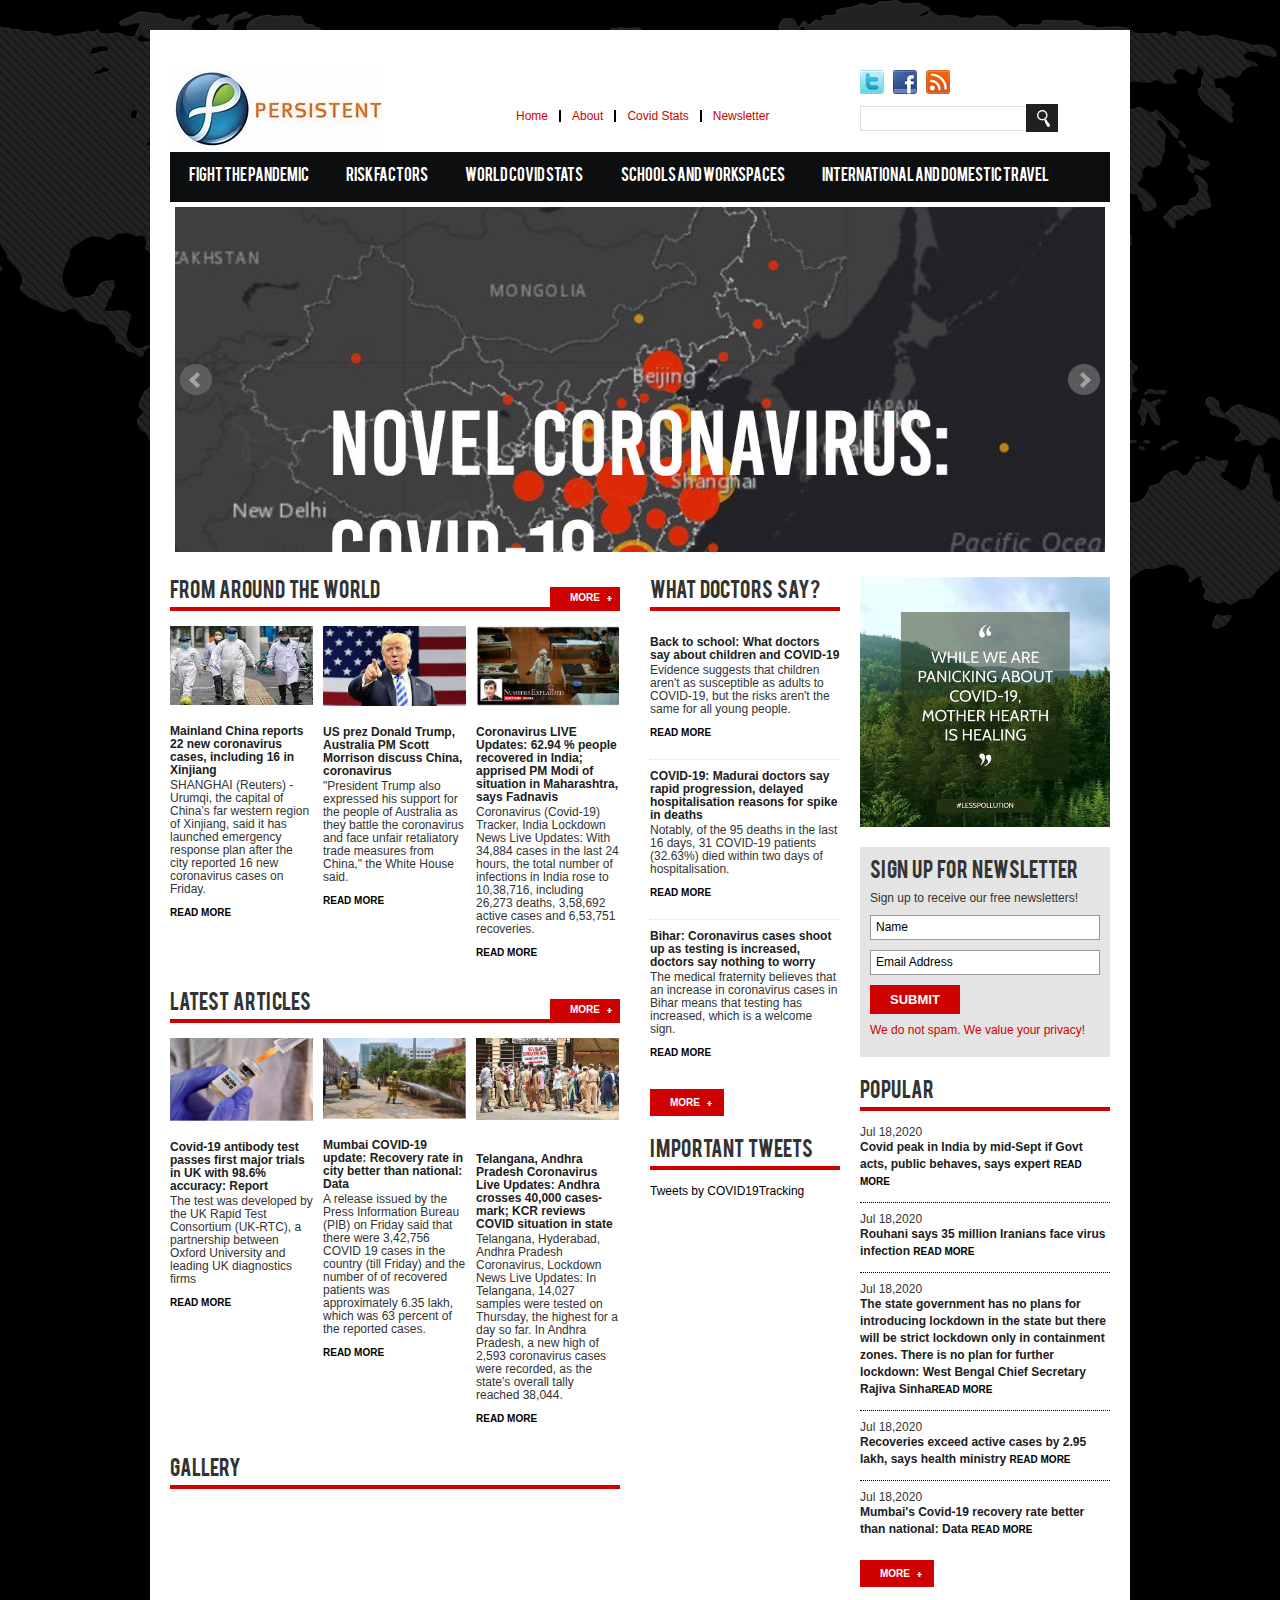
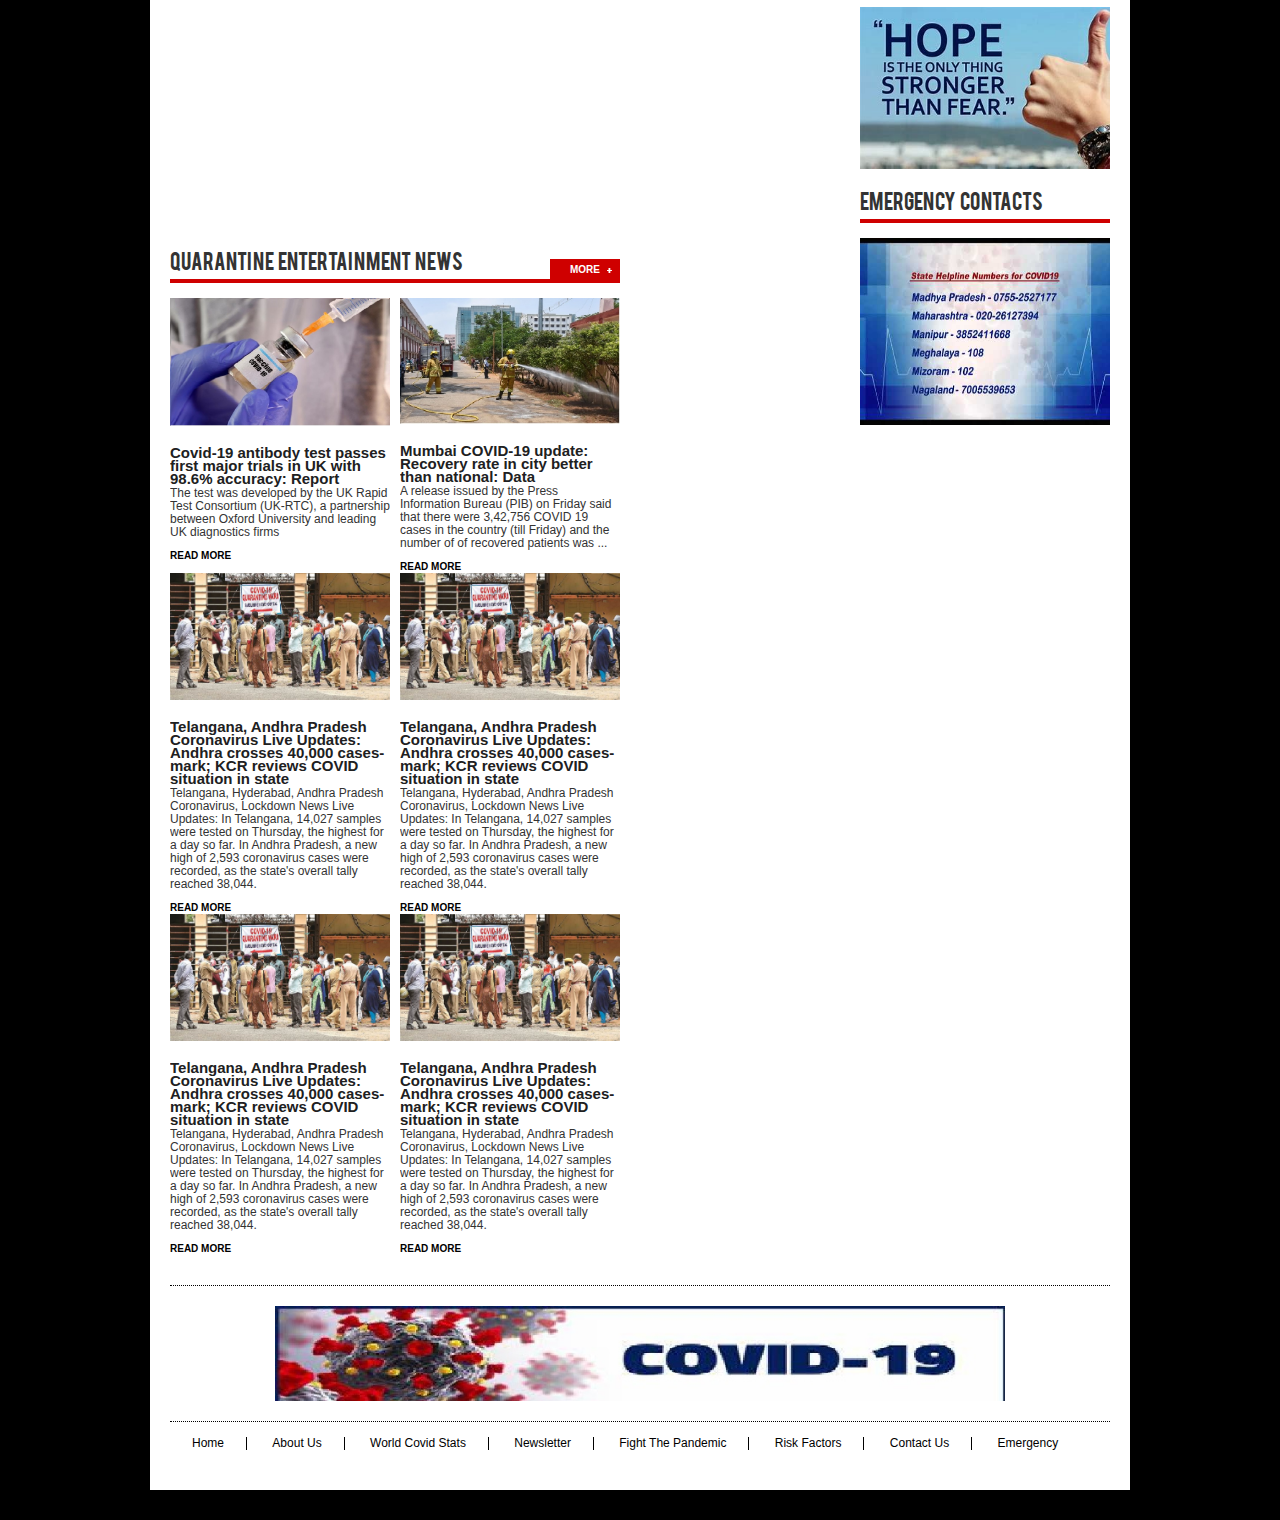
<file: index.html>
<!DOCTYPE html PUBLIC "-//W3C//DTD XHTML 1.0 Transitional//EN" "http://www.w3.org/TR/xhtml1/DTD/xhtml1-transitional.dtd">
<html xmlns="http://www.w3.org/1999/xhtml">
<head>
<title>MY COVID PORTAL</title>
<meta http-equiv="Content-Type" content="text/html; charset=utf-8" />
<meta name="viewport" content="width=device-width, initial-scale=1.0" />
<link rel="stylesheet" type="text/css" href="assets/font/font-awesome.min.css" />
<link rel="stylesheet" type="text/css" href="assets/font/font.css" />
<link rel="stylesheet" type="text/css" href="assets/css/bootstrap.min.css" media="screen" />
<link rel="stylesheet" type="text/css" href="assets/css/style.css" media="screen" />
<link rel="stylesheet" type="text/css" href="assets/css/responsive.css" media="screen" />
<link rel="stylesheet" type="text/css" href="assets/css/jquery.bxslider.css" media="screen" />
</head>
<body>
<div class="body_wrapper">
  <div class="center">
    <div class="header_area">
      <div class="logo floatleft"><a href="#"><img src="images/peris.png" alt="" /></a></div>
      <div class="top_menu floatleft">
        <ul>
          <li><a href="index.html">Home</a></li>
          <li><a href="#">About</a></li>
          <li><a href="INDEX1.html">Covid Stats</a></li>
          <li><a href="#">Newsletter</a></li>
          
        </ul>
      </div>
      <div class="social_plus_search floatright">
        <div class="social">
          <ul>
            <li><a href="#" class="twitter"></a></li>
            <li><a href="#" class="facebook"></a></li>
            <li><a href="#" class="feed"></a></li>
          </ul>
        </div>
        <div class="search">
        <form action="http://www.google.com/search" method="get" id="search_form">
            <input type="text" name="q"/>
           <input type="submit"id="searchform" value="search" />
         </form>
        </div>
      </div>
    </div>
    <div class="main_menu_area">
      <ul id="nav">
        <li><a href="ftp.html">Fight The Pandemic</a>
        </li>
        <li><a href="rf.html">Risk Factors</a></li>
        <li><a href="INDEX1.html">World Covid Stats</a>
        </li>
        <li><a href="sandw.html">Schools And Workspaces</a></li>
        <li><a href="IanDF.html">International And Domestic Travel</a></li>
      </ul>
    </div>
    <div class="slider_area">
      <div class="slider">
        <ul class="bxslider">
          <li><img src="images/novel.jpg" alt="" title="Slider caption text" /></li>
          <li><img src="images/virus.jpg" alt="" title="Slider caption text" /></li>
          <li><img src="images/cov.png" alt="" title="Slider caption text" /></li>
        </ul>
      </div>
    </div>
    <div class="content_area">
      <div class="main_content floatleft">
        <div class="left_coloum floatleft">
          <div class="single_left_coloum_wrapper">
            <h2 class="title">from   around   the   world</h2>
            <a class="more" href="#">more</a>
            <div class="single_left_coloum floatleft"> <img src="images/china1.jpg" width="150px" height="80%" alt="" />
              <h3>Mainland China reports 22 new coronavirus cases, including 16 in Xinjiang</h3>
              <p>SHANGHAI (Reuters) - Urumqi, the capital of China’s far western region of Xinjiang, 
                said it has launched emergency response plan after the city reported 16 new coronavirus cases on Friday.</p>
              <a class="readmore" href="https://in.reuters.com/article/us-health-coronavirus-china-cases/mainland-china-reports-22-new-coronavirus-cases-including-16-in-xinjiang-idINKCN24J01L">read more</a> </div>
            <div class="single_left_coloum floatleft"> <img src="images/trump.jpg" width="150px" height="100px" alt="" />
              <h3>US prez Donald Trump, Australia PM Scott Morrison discuss China, coronavirus</h3>
              <p>"President Trump also expressed his support for the people of Australia as they battle the coronavirus and face unfair retaliatory trade measures from China," the White House said.</p>
              <a class="readmore" href="https://www.indiatoday.in/world/story/us-prez-donald-trump-australia-pm-scott-morrison-discuss-china-coronavirus-1701805-2020-07-18">read more</a> </div>
            <div class="single_left_coloum floatleft"> <img src="images/india.jpg" width="150px" height="100px" alt="" />
              <h3>Coronavirus LIVE Updates: 62.94 % people recovered in India; apprised PM Modi of situation in Maharashtra, says Fadnavis</h3>
              <p>Coronavirus (Covid-19) Tracker, India Lockdown News Live Updates: With 34,884 cases in the last 24 hours, the total number of infections in India rose to 10,38,716, including 26,273 deaths, 3,58,692 active cases and 6,53,751 recoveries.</p>
              <a class="readmore" href="https://indianexpress.com/article/india/coronavirus-india-live-updates-lockdown-latest-news-today-covid-19-cases-tracker-coronavirus-vaccine-corona-cases-in-india-update-6509543/">read more</a> </div>
          </div>
          <div class="single_left_coloum_wrapper">
            <h2 class="title">latest  articles</h2>
            <a class="more" href="#">more</a>
            <div class="single_left_coloum floatleft"> <img src="images/vaccine.jpg" width="150px" height="100px" alt=""  />
              <h3>Covid-19 antibody test passes first major trials in UK with 98.6% accuracy: Report</h3>
              <p>The test was developed by the UK Rapid Test Consortium (UK-RTC), a partnership between Oxford University and leading UK diagnostics firms</p>
              <a class="readmore" href="https://www.hindustantimes.com/world-news/covid-19-antibody-test-passes-first-major-trials-in-uk-with-98-6-accuracy-report/story-29Ww2pXN81UxBBVVezI6rO.html">read more</a> </div>
            <div class="single_left_coloum floatleft"> <img src="images/sani.jpg" width="150px" height="100px" alt=""  />
              <h3>Mumbai COVID-19 update: Recovery rate in city better than national: Data</h3>
              <p>A release issued by the Press Information Bureau (PIB) on Friday said that there were 3,42,756 COVID 19 cases in the country (till Friday) and the number of of recovered patients was approximately 6.35 lakh, which was 63 percent of the reported cases.</p>
              <a class="readmore" href="https://www.moneycontrol.com/news/india/mumbai-covid-19-update-recovery-rate-in-city-better-than-national-data-5564071.html">read more</a> </div>
            <div class="single_left_coloum floatleft"> <img src="images/hydra.jpg" width="150px" height="120px"  alt=""  /><br></br>
              <h3>Telangana, Andhra Pradesh Coronavirus Live Updates: Andhra crosses 40,000 cases-mark; KCR reviews COVID situation in state</h3>
              <p>Telangana, Hyderabad, Andhra Pradesh Coronavirus, Lockdown News Live Updates: In Telangana, 14,027 samples were tested on Thursday, the highest for a day so far. In Andhra Pradesh, a new high of 2,593 coronavirus cases were recorded, as the state's overall tally reached 38,044.</p>
              <a class="readmore" href="https://indianexpress.com/article/cities/hyderabad/telangana-andhra-pradesh-coronavirus-live-updates-hyderabad-coronavirus-latest-news-covid-19-corona-cases-lockdown-today-news-update-6509600/">read more</a> </div>
          </div>
          <div class="single_left_coloum_wrapper gallery">
            <h2 class="title">gallery</h2>
            <iframe width="450px" height="315px" src="https://www.youtube.com/embed/wfrffPgxqt0" frameborder="0" allow="accelerometer; autoplay; clipboard-write; encrypted-media; gyroscope; picture-in-picture" allowfullscreen></iframe>
            </div>
          <div class="single_left_coloum_wrapper single_cat_left">
            <h2 class="title">Quarantine Entertainment News </h2>
            <a class="more" href="#">more</a>
            <div class="single_cat_left_content floatleft"> <img src="images/vaccine.jpg" alt="" />
              <h3>Covid-19 antibody test passes first major trials in UK with 98.6% accuracy: Report</h3>
              <p>The test was developed by the UK Rapid Test Consortium (UK-RTC), a partnership between Oxford University and leading UK diagnostics firms</p>
              <a class="readmore" href="https://www.hindustantimes.com/world-news/covid-19-antibody-test-passes-first-major-trials-in-uk-with-98-6-accuracy-report/story-29Ww2pXN81UxBBVVezI6rO.html">read more</a> </div>
            <div class="single_cat_left_content floatleft"> <img src="images/sani.jpg" alt="" />
              <h3>Mumbai COVID-19 update: Recovery rate in city better than national: Data</h3>
              <p>A release issued by the Press Information Bureau (PIB) on Friday said that there were 3,42,756 COVID 19 cases in the country (till Friday) and the number of of recovered patients was ...</p>
              <a class="readmore" href="https://www.moneycontrol.com/news/india/mumbai-covid-19-update-recovery-rate-in-city-better-than-national-data-5564071.html">read more</a> </div>
              <div class="single_cat_left_content floatleft"> <img src="images/hydra.jpg" alt="" />
                <h3>Telangana, Andhra Pradesh Coronavirus Live Updates: Andhra crosses 40,000 cases-mark; KCR reviews COVID situation in state</h3>
                <p>Telangana, Hyderabad, Andhra Pradesh Coronavirus, Lockdown News Live Updates: In Telangana, 14,027 samples were tested on Thursday, the highest for a day so far. In Andhra Pradesh, a new high of 2,593 coronavirus cases were recorded, as the state's overall tally reached 38,044.</p>
                <a class="readmore" href="https://indianexpress.com/article/cities/hyderabad/telangana-andhra-pradesh-coronavirus-live-updates-hyderabad-coronavirus-latest-news-covid-19-corona-cases-lockdown-today-news-update-6509600/">read more</a> </div>
                <div class="single_cat_left_content floatleft"> <img src="images/hydra.jpg" alt="" />
                  <h3>Telangana, Andhra Pradesh Coronavirus Live Updates: Andhra crosses 40,000 cases-mark; KCR reviews COVID situation in state</h3>
                  <p>Telangana, Hyderabad, Andhra Pradesh Coronavirus, Lockdown News Live Updates: In Telangana, 14,027 samples were tested on Thursday, the highest for a day so far. In Andhra Pradesh, a new high of 2,593 coronavirus cases were recorded, as the state's overall tally reached 38,044.</p>
                  <a class="readmore" href="https://indianexpress.com/article/cities/hyderabad/telangana-andhra-pradesh-coronavirus-live-updates-hyderabad-coronavirus-latest-news-covid-19-corona-cases-lockdown-today-news-update-6509600/">read more</a> </div>
                  <div class="single_cat_left_content floatleft"> <img src="images/hydra.jpg" alt="" />
                    <h3>Telangana, Andhra Pradesh Coronavirus Live Updates: Andhra crosses 40,000 cases-mark; KCR reviews COVID situation in state</h3>
                    <p>Telangana, Hyderabad, Andhra Pradesh Coronavirus, Lockdown News Live Updates: In Telangana, 14,027 samples were tested on Thursday, the highest for a day so far. In Andhra Pradesh, a new high of 2,593 coronavirus cases were recorded, as the state's overall tally reached 38,044.</p>
                    <a class="readmore" href="https://indianexpress.com/article/cities/hyderabad/telangana-andhra-pradesh-coronavirus-live-updates-hyderabad-coronavirus-latest-news-covid-19-corona-cases-lockdown-today-news-update-6509600/">read more</a> </div>
                    <div class="single_cat_left_content floatleft"> <img src="images/hydra.jpg" alt="" />
                      <h3>Telangana, Andhra Pradesh Coronavirus Live Updates: Andhra crosses 40,000 cases-mark; KCR reviews COVID situation in state</h3>
                      <p>Telangana, Hyderabad, Andhra Pradesh Coronavirus, Lockdown News Live Updates: In Telangana, 14,027 samples were tested on Thursday, the highest for a day so far. In Andhra Pradesh, a new high of 2,593 coronavirus cases were recorded, as the state's overall tally reached 38,044.</p>
                      <a class="readmore" href="https://indianexpress.com/article/cities/hyderabad/telangana-andhra-pradesh-coronavirus-live-updates-hyderabad-coronavirus-latest-news-covid-19-corona-cases-lockdown-today-news-update-6509600/">read more</a> </div>
           
          </div>
        </div>
        <div class="right_coloum floatright">
          <div class="single_right_coloum">
            <h2 class="title">What Doctors Say?</h2>
            <ul>
              <li>
                <div class="single_cat_right_content">
                  <h3>Back to school: What doctors say about children and COVID-19</h3>
                  <p>Evidence suggests that children aren't as susceptible as adults to COVID-19, but the risks aren't the same for all young people.</p>
                  <p class="single_cat_right_content_meta"><a href="https://www.nbcnews.com/health/kids-health/back-school-what-doctors-say-about-children-covid-19-n1233550"><span>read more</span></a></p>
                </div>
              </li>
              <li>
                <div class="single_cat_right_content">
                  <h3>COVID-19: Madurai doctors say rapid progression, delayed hospitalisation reasons for spike in deaths</h3>
                  <p>Notably, of the 95 deaths in the last 16 days, 31 COVID-19 patients (32.63%) died within two days of hospitalisation.</p>
                  <p class="single_cat_right_content_meta"><a href="https://www.newindianexpress.com/states/tamil-nadu/2020/jul/18/covid-19-madurai-doctors-say-rapid-progression-delayed-hospitalisation-reasons-for-spike-in-deaths-2171453.html"><span>read more</span></a> </p>
                </div>
              </li>
              <li>
                <div class="single_cat_right_content">
                  <h3>Bihar: Coronavirus cases shoot up as testing is increased, doctors say nothing to worry</h3>
                  <p>The medical fraternity believes that an increase in coronavirus cases in Bihar means that testing has increased, which is a welcome sign.</p>
                  <p class="single_cat_right_content_meta"><a href="https://www.indiatoday.in/india/story/bihar-coronavirus-july-17-cases-shoot-up-as-testing-increased-doctors-indian-medical-association-say-not-to-worry-1701437-2020-07-17"><span>read more</span></a></p>
                </div>
              </li>
            </ul>
            <a class="popular_more" href="#">more</a> </div>
          <div class="single_right_coloum">
            <h2 class="title">IMPORTANT TWEETS</h2>
           <div class="single_cat_right_content editorial"> 
            <a class="twitter-timeline" data-width="220" data-height="1650" href="https://twitter.com/COVID19Tracking?ref_src=twsrc%5Etfw">Tweets by COVID19Tracking</a> <script async src="https://platform.twitter.com/widgets.js" charset="utf-8"></script>
           </div>
          </div>
        </div>
      </div>
      <div class="sidebar floatright">
        <div class="single_sidebar"> <img src="images/coronaa.jpg" alt="" /> </div>
        <div class="single_sidebar">
          <div class="news-letter">
            <h2>Sign Up for Newsletter</h2>
            <p>Sign up to receive our free newsletters!</p>
            <form action="#" method="post">
              <input type="text" value="Name" id="name" />
              <input type="text" value="Email Address" id="email" />
              <input type="submit" value="SUBMIT" id="form-submit" />
            </form>
            <p class="news-letter-privacy">We do not spam. We value your privacy!</p>
          </div>
        </div>
        <div class="single_sidebar">
          <div class="popular">
            <h2 class="title">Popular</h2>
            <ul>
              <li>
                <div class="single_popular">
                  <p>Jul 18,2020</p>
                  <h3>Covid peak in India by mid-Sept if Govt acts, public behaves, says expert <a href="https://timesofindia.indiatimes.com/india/covid-peak-in-india-by-mid-september-if-govt-acts-public-behaves-says-expert/articleshow/77036282.cms" class="readmore">Read More</a></h3>
                </div>
              </li>
              <li>
                <div class="single_popular">
                  <p>Jul 18,2020</p>
                  <h3>Rouhani says 35 million Iranians face virus infection <a href="https://timesofindia.indiatimes.com/world/middle-east/rouhani-says-35-million-iranians-face-virus-infection/articleshow/77036293.cms" class="readmore">Read More</a></h3>
                </div>
              </li>
              <li>
                <div class="single_popular">
                  <p>Jul 18,2020</p>
                  <h3>The state government has no plans for introducing lockdown in the state but there will be strict lockdown only in containment zones. There is no plan for further lockdown: West Bengal Chief Secretary Rajiva Sinha<a href="https://timesofindia.indiatimes.com/india/coronavirus-live-updates/liveblog/77028188.cms" class="readmore">Read More</a></h3>
                </div>
              </li>
              <li>
                <div class="single_popular">
                  <p>Jul 18,2020</p>
                  <h3>Recoveries exceed active cases by 2.95 lakh, says health ministry <a href="https://timesofindia.indiatimes.com/india/covid-19-recoveries-exceed-active-cases-by-2-95-lakh-says-health-ministry/articleshow/77035945.cms" class="readmore">Read More</a></h3>
                </div>
              </li>
              <li>
                <div class="single_popular">
                  <p>Jul 18,2020</p>
                  <h3>Mumbai's Covid-19 recovery rate better than national: Data <a href="https://timesofindia.indiatimes.com/india/mumbais-covid-19-recovery-rate-better-than-national-data/articleshow/77035459.cms" class="readmore">Read More</a></h3>
                </div>
              </li>
            </ul>
            <a class="popular_more">more</a> </div>
        </div>
        <div class="single_sidebar"> <img src="images/moti.jpg" alt="" /> </div>
        <div class="single_sidebar">
          <h2 class="title">EMERGENCY CONTACTS</h2>
          <img src="images/number.jpg" alt="" /> </div>
      </div>
    </div>
    <div class="footer_top_area">
      <div class="inner_footer_top"> <img src="images/banner.jpg" alt="" /> </div>
    </div>
    <div class="footer_bottom_area">
      <div class="footer_menu">
        <ul id="f_menu">
          <li><a href="index.html">Home</a></li>
          <li><a href="#">About Us</a></li>
          <li><a href="INDEX1.html">World Covid Stats</a></li>
          <li><a href="#">Newsletter</a></li>
          <li><a href="ftp.html">Fight The Pandemic</a></li>
          <li><a href="rf.html">Risk Factors</a></li>
           <li><a href="contactus.html">Contact Us</a></li>
           <li><a href="#">Emergency</a></li>
          
        </ul>
      </div>
      <div class="copyright_text">
     </div>
  </div>
</div>
<script type="text/javascript" src="assets/js/jquery-min.js"></script> 
<script type="text/javascript" src="assets/js/bootstrap.min.js"></script> 
<script type="text/javascript" src="assets/js/jquery.bxslider.js"></script> 
<script type="text/javascript" src="assets/js/selectnav.min.js"></script> 
<script type="text/javascript">
selectnav('nav', {
    label: '-Navigation-',
    nested: true,
    indent: '-'
});
selectnav('f_menu', {
    label: '-Navigation-',
    nested: true,
    indent: '-'
});
$('.bxslider').bxSlider({
    mode: 'fade',
    captions: true
});
</script>
</body>
</html>
</file>
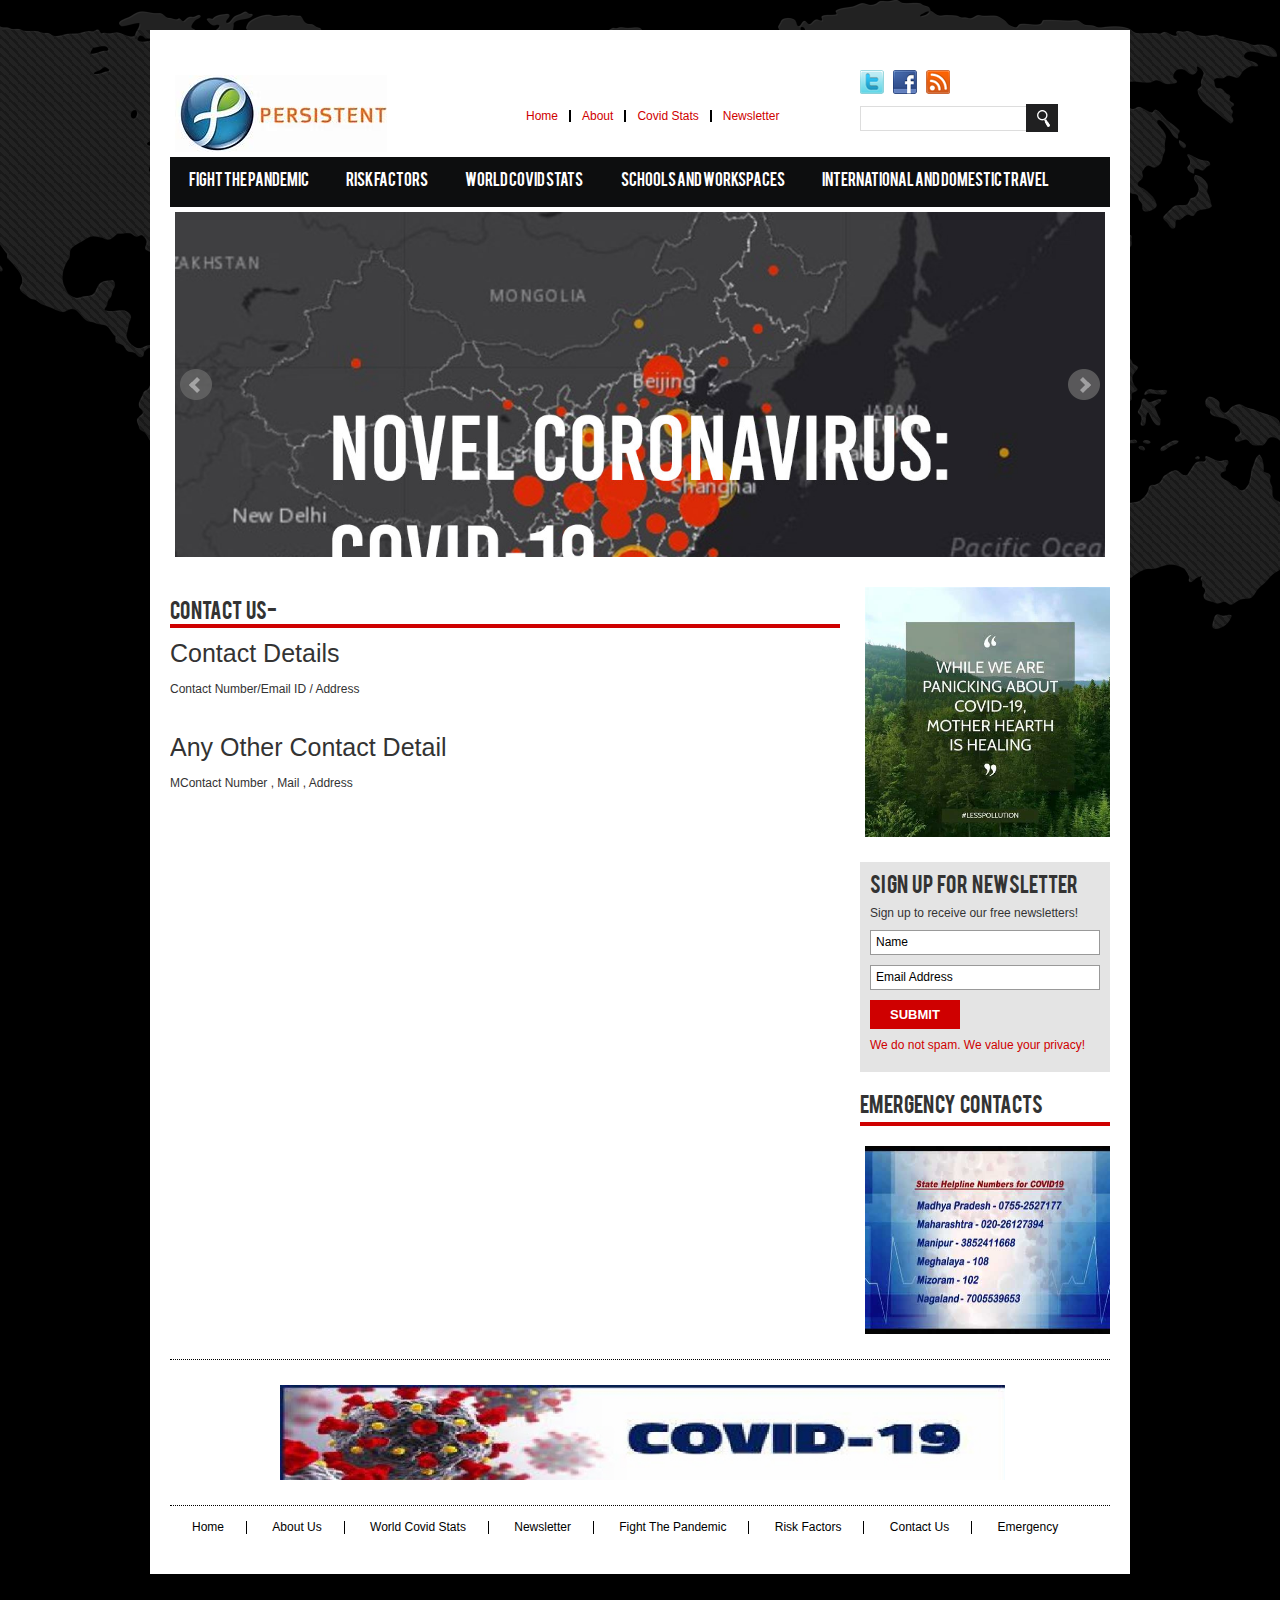
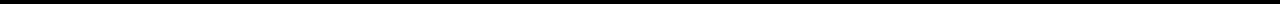
<file: contactus.html>
<!DOCTYPE html PUBLIC "-//W3C//DTD XHTML 1.0 Transitional//EN" "http://www.w3.org/TR/xhtml1/DTD/xhtml1-transitional.dtd">
<html xmlns="http://www.w3.org/1999/xhtml">
<head>
<title>MY COVID PORTAL</title>
<style>
img { 
            float: left;  
            margin: 5px; 
        } 
        p { 
            text-align: justify; 
            font-size: 12px; 
        } 
</style>
<meta http-equiv="Content-Type" content="text/html; charset=utf-8" />
<meta name="viewport" content="width=device-width, initial-scale=1.0" />
<link rel="stylesheet" type="text/css" href="assets/font/font-awesome.min.css" />
<link rel="stylesheet" type="text/css" href="assets/font/font.css" />
<link rel="stylesheet" type="text/css" href="assets/css/bootstrap.min.css" media="screen" />
<link rel="stylesheet" type="text/css" href="assets/css/style.css" media="screen" />
<link rel="stylesheet" type="text/css" href="assets/css/responsive.css" media="screen" />
<link rel="stylesheet" type="text/css" href="assets/css/jquery.bxslider.css" media="screen" />
</head>
<body>
<div class="body_wrapper">
  <div class="center">
    <div class="header_area">
      <div class="logo floatleft"><a href="#"><img src="images/peris.png" alt="" /></a></div>
      <div class="top_menu floatleft">
        <ul>
          <li><a href="index.html">Home</a></li>
          <li><a href="#">About</a></li>
          <li><a href="INDEX1.html">Covid Stats</a></li>
          <li><a href="#">Newsletter</a></li>
          
        </ul>
      </div>
      <div class="social_plus_search floatright">
        <div class="social">
          <ul>
            <li><a href="#" class="twitter"></a></li>
            <li><a href="#" class="facebook"></a></li>
            <li><a href="#" class="feed"></a></li>
          </ul>
        </div>
        <div class="search">
           <form action="http://www.google.com/search" method="get" id="search_form">
            <input type="text" name="q"/>
           <input type="submit"id="searchform" value="search" />
         </form>
        </div>
      </div>
    </div>
    <div class="main_menu_area">
      <ul id="nav">
        <li><a href="ftp.html">Fight The Pandemic</a>
        </li>
        <li><a href="rf.html">Risk Factors</a></li>
        <li><a href="INDEX1.html">World Covid Stats</a>
        </li>
        <li><a href="sandw.html">Schools And Workspaces</a></li>
        <li><a href="IanDF.html">International And Domestic Travel</a></li>
    </ul>
    </div>
    <div class="slider_area">
      <div class="slider">
        <ul class="bxslider">
          <li><img src="images/novel.jpg" alt="" title="Slider caption text" /></li>
          <li><img src="images/virus.jpg" alt="" title="Slider caption text" /></li>
          <li><img src="images/cov.png" alt="" title="Slider caption text" /></li>
        </ul>
      </div>
    </div>
    <div class="content_area">
        <div class="main_content floatleft">
         <h1 class="title">Contact Us- </h1>
          
          <h2>Contact Details</h2>
          <p>Contact Number/Email ID / Address</p>
          <br></br>
         
          <h2>Any Other Contact Detail</h2>
          <p>MContact Number , Mail , Address</p>
          <br></br>
        </div>
    <div class="sidebar floatright">
        <div class="single_sidebar"> <img src="images/coronaa.jpg" alt="" /> </div>
        <div class="single_sidebar">
          <div class="news-letter">
            <h2>Sign Up for Newsletter</h2>
            <p>Sign up to receive our free newsletters!</p>
            <form action="#" method="post">
              <input type="text" value="Name" id="name" />
              <input type="text" value="Email Address" id="email" />
              <input type="submit" value="SUBMIT" id="form-submit" />
            </form>
            <p class="news-letter-privacy">We do not spam. We value your privacy!</p>
          </div>
        </div>
        
        
        <div class="single_sidebar">
          <h2 class="title">EMERGENCY CONTACTS</h2>
          <img src="images/number.jpg" alt="" /> </div>
      </div>
          <div class="footer_top_area">
            <div class="inner_footer_top"> <img src="images/banner.jpg" alt="" /> </div>
          </div>
          <div class="footer_bottom_area">
            <div class="footer_menu">
              <ul id="f_menu">
                <li><a href="index.html">Home</a></li>
                <li><a href="#">About Us</a></li>
                <li><a href="INDEX1.html">World Covid Stats</a></li>
                <li><a href="#">Newsletter</a></li>
                <li><a href="ftp.html">Fight The Pandemic</a></li>
                <li><a href="rf.html">Risk Factors</a></li>
                 <li><a href="contactus.html">Contact Us</a></li>
                 <li><a href="#">Emergency</a></li>
                
              </ul>
            </div>
            <div class="copyright_text">
              
            </div>
          </div>
        </div>
      </div>
      <script type="text/javascript" src="assets/js/jquery-min.js"></script> 
      <script type="text/javascript" src="assets/js/bootstrap.min.js"></script> 
      <script type="text/javascript" src="assets/js/jquery.bxslider.js"></script> 
      <script type="text/javascript" src="assets/js/selectnav.min.js"></script> 
      <script type="text/javascript">
      selectnav('nav', {
          label: '-Navigation-',
          nested: true,
          indent: '-'
      });
      selectnav('f_menu', {
          label: '-Navigation-',
          nested: true,
          indent: '-'
      });
      $('.bxslider').bxSlider({
          mode: 'fade',
          captions: true
      });
      </script>
      </body>
      </html>
</file>
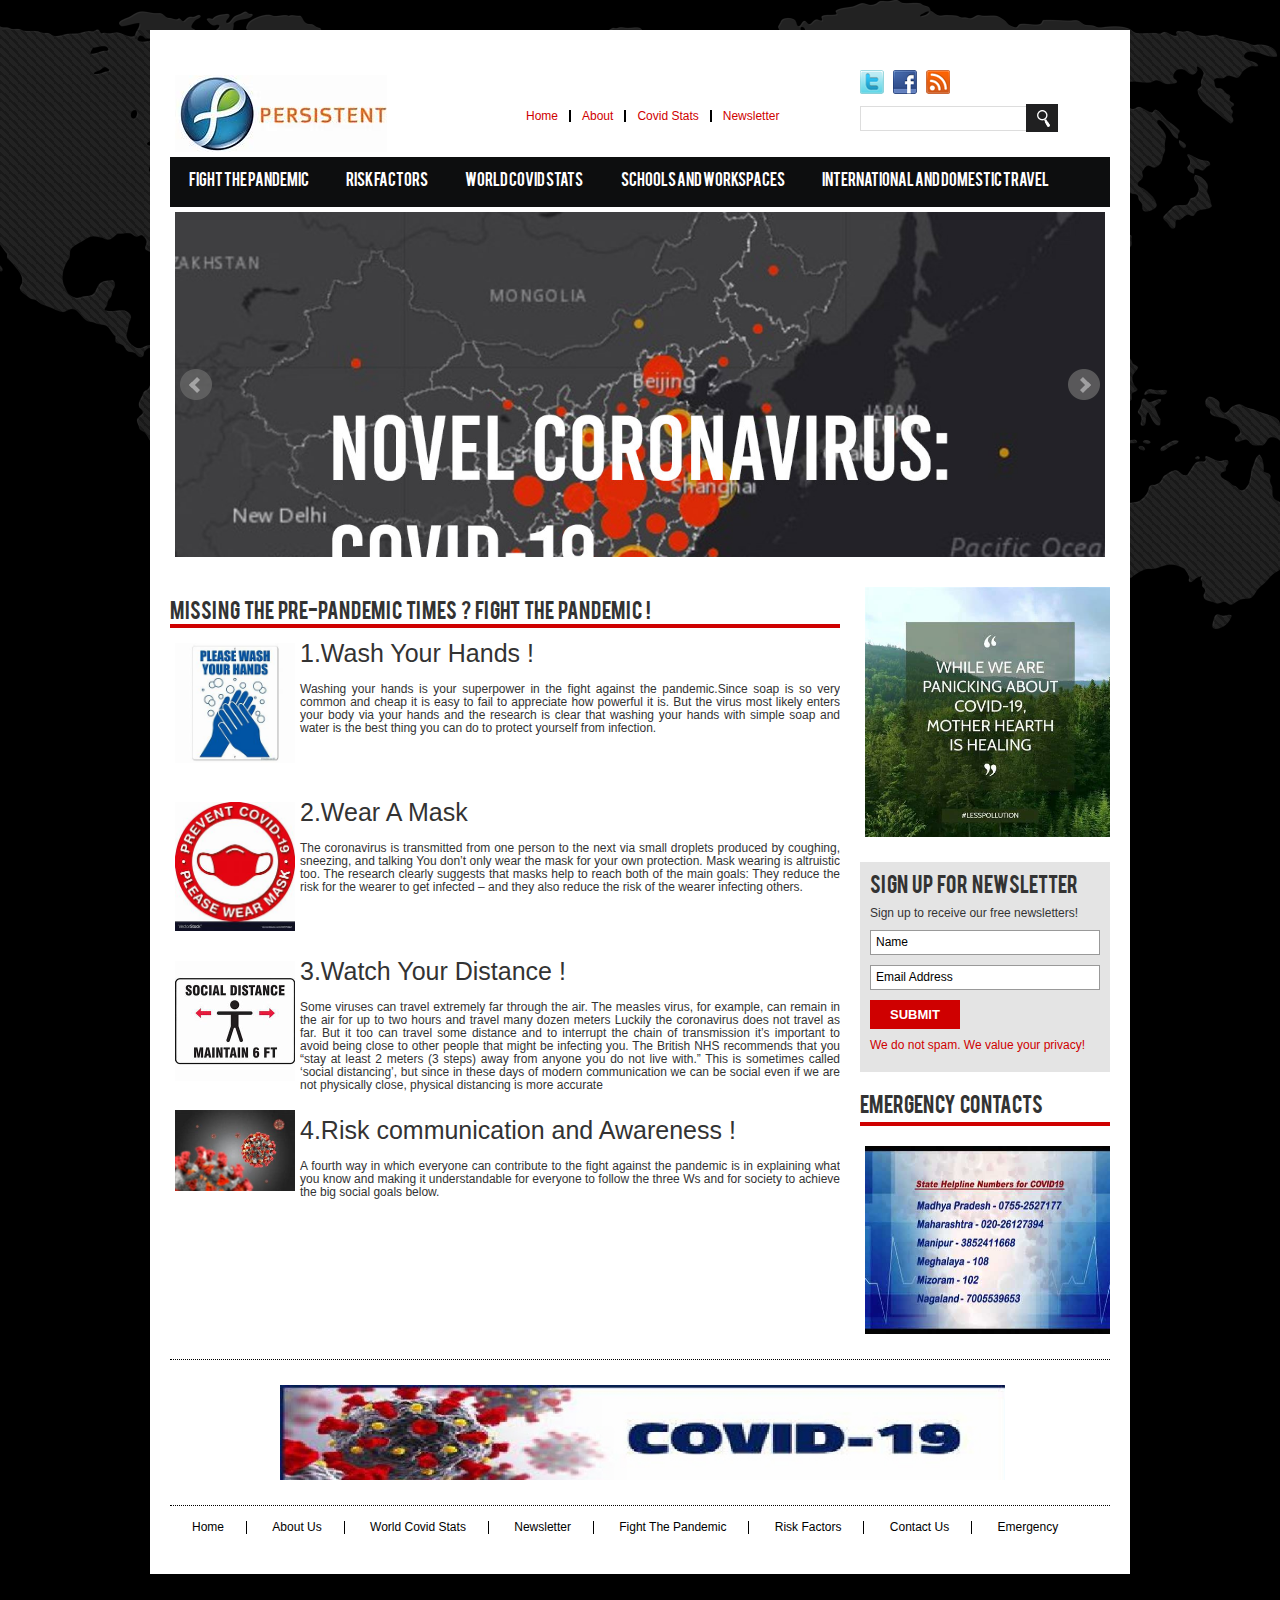
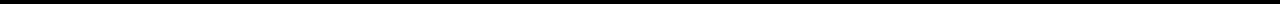
<file: ftp.html>
<!DOCTYPE html PUBLIC "-//W3C//DTD XHTML 1.0 Transitional//EN" "http://www.w3.org/TR/xhtml1/DTD/xhtml1-transitional.dtd">
<html xmlns="http://www.w3.org/1999/xhtml">
<head>
<title>MY COVID PORTAL</title>
<style>
img { 
            float: left;  
            margin: 5px; 
        } 
        p { 
            text-align: justify; 
            font-size: 12px; 
        } 
</style>
<meta http-equiv="Content-Type" content="text/html; charset=utf-8" />
<meta name="viewport" content="width=device-width, initial-scale=1.0" />
<link rel="stylesheet" type="text/css" href="assets/font/font-awesome.min.css" />
<link rel="stylesheet" type="text/css" href="assets/font/font.css" />
<link rel="stylesheet" type="text/css" href="assets/css/bootstrap.min.css" media="screen" />
<link rel="stylesheet" type="text/css" href="assets/css/style.css" media="screen" />
<link rel="stylesheet" type="text/css" href="assets/css/responsive.css" media="screen" />
<link rel="stylesheet" type="text/css" href="assets/css/jquery.bxslider.css" media="screen" />
</head>
<body>
<div class="body_wrapper">
  <div class="center">
    <div class="header_area">
      <div class="logo floatleft"><a href="#"><img src="images/peris.png" alt="" /></a></div>
      <div class="top_menu floatleft">
        <ul>
          <li><a href="index.html">Home</a></li>
          <li><a href="#">About</a></li>
          <li><a href="INDEX1.html">Covid Stats</a></li>
          <li><a href="#">Newsletter</a></li>
          
        </ul>
      </div>
      <div class="social_plus_search floatright">
        <div class="social">
          <ul>
            <li><a href="#" class="twitter"></a></li>
            <li><a href="#" class="facebook"></a></li>
            <li><a href="#" class="feed"></a></li>
          </ul>
        </div>
        <div class="search">
           <form action="http://www.google.com/search" method="get" id="search_form">
            <input type="text" name="q"/>
           <input type="submit"id="searchform" value="search" />
         </form>
        </div>
      </div>
    </div>
    <div class="main_menu_area">
      <ul id="nav">
        <li><a href="ftp.html">Fight The Pandemic</a>
        </li>
        <li><a href="rf.html">Risk Factors</a></li>
        <li><a href="INDEX1.html">World  Covid Stats</a>
        </li>
        <li><a href="sandw.html">Schools And Workspaces </a></li>
        <li><a href="IanDF.html">International And Domestic Travel</a>
          </li>
        
      </ul>
    </div>
    <div class="slider_area">
      <div class="slider">
        <ul class="bxslider">
          <li><img src="images/novel.jpg" alt="" title="Slider caption text" /></li>
          <li><img src="images/virus.jpg" alt="" title="Slider caption text" /></li>
          <li><img src="images/cov.png" alt="" title="Slider caption text" /></li>
        </ul>
      </div>
    </div>
    <div class="content_area">
        <div class="main_content floatleft">
         <h1 class="title">Missing The Pre-Pandemic Times ? Fight The Pandemic !</h1>
          <img src="images/wash.png" width="120" height="120">
          <h2>1.Wash Your Hands !</h2>
          <p>Washing your hands is your superpower in the fight against the pandemic.Since soap is so very common and cheap it is easy to fail to appreciate how powerful it is. But the virus most likely enters your body via your hands and the research is clear that washing your hands with simple soap and water is the best thing you can do to protect yourself from infection.</p>
           <br></br><br></br>
           <img src="images/mask.png" width="120" height="120">
           <h2>2.Wear A Mask</h2>
           <p>The coronavirus is transmitted from one person to the next via small droplets produced by coughing, sneezing, and talking You don’t only wear the mask for your own protection. Mask wearing is altruistic too. The research clearly suggests that masks help to reach both of the main goals: They reduce the risk for the wearer to get infected – and they also reduce the risk of the wearer infecting others.</p>
            <br></br><br></br>
            <img src="images/distance.png" width="120" height="120">
            <h2>3.Watch Your Distance !</h2>
           <p>Some viruses can travel extremely far through the air. The measles virus, for example, can remain in the air for up to two hours and travel many dozen meters Luckily the coronavirus does not travel as far. But it too can travel some distance and to interrupt the chain of transmission it’s important to avoid being close to other people that might be infecting you. The British NHS recommends that you “stay at least 2 meters (3 steps) away from anyone you do not live with.” This is sometimes called ‘social distancing’, but since in these days of modern communication we can be social even if we are not physically close, physical distancing is more accurate
            <br></br>
            <img src="images/mgmt.png" width="120" height="120">
            <h2>4.Risk communication and Awareness !</h2>
           <p>A fourth way in which everyone can contribute to the fight against the pandemic is in explaining what you know and making it understandable for everyone to follow the three Ws and for society to achieve the big social goals below.</p>
           
           </div>
           <div class="sidebar floatright">
        <div class="single_sidebar"> <img src="images/coronaa.jpg" alt="" /> </div>
        <div class="single_sidebar">
          <div class="news-letter">
            <h2>Sign Up for Newsletter</h2>
            <p>Sign up to receive our free newsletters!</p>
            <form action="#" method="post">
              <input type="text" value="Name" id="name" />
              <input type="text" value="Email Address" id="email" />
              <input type="submit" value="SUBMIT" id="form-submit" />
            </form>
            <p class="news-letter-privacy">We do not spam. We value your privacy!</p>
          </div>
        </div>
        
        
        <div class="single_sidebar">
          <h2 class="title">EMERGENCY CONTACTS</h2>
          <img src="images/number.jpg" alt="" /> </div>
      </div>
           <div class="footer_top_area">
            <div class="inner_footer_top"> <img src="images/banner.jpg" alt="" /> </div>
          </div>
          <div class="footer_bottom_area">
            <div class="footer_menu">
              <ul id="f_menu">
                <li><a href="index.html">Home</a></li>
          <li><a href="#">About Us</a></li>
          <li><a href="INDEX1.html">World Covid Stats</a></li>
          <li><a href="#">Newsletter</a></li>
          <li><a href="ftp.html">Fight The Pandemic</a></li>
          <li><a href="rf.html">Risk Factors</a></li>
          <li><a href="contactus.html">Contact Us</a></li>
          <li><a href="#">Emergency</a></li>
                
              </ul>
            </div>
            <div class="copyright_text">
              
            </div>
          </div>
        </div>
      </div>
      <script type="text/javascript" src="assets/js/jquery-min.js"></script> 
      <script type="text/javascript" src="assets/js/bootstrap.min.js"></script> 
      <script type="text/javascript" src="assets/js/jquery.bxslider.js"></script> 
      <script type="text/javascript" src="assets/js/selectnav.min.js"></script> 
      <script type="text/javascript">
      selectnav('nav', {
          label: '-Navigation-',
          nested: true,
          indent: '-'
      });
      selectnav('f_menu', {
          label: '-Navigation-',
          nested: true,
          indent: '-'
      });
      $('.bxslider').bxSlider({
          mode: 'fade',
          captions: true
      });
      </script>
      </body>
      </html>
</file>
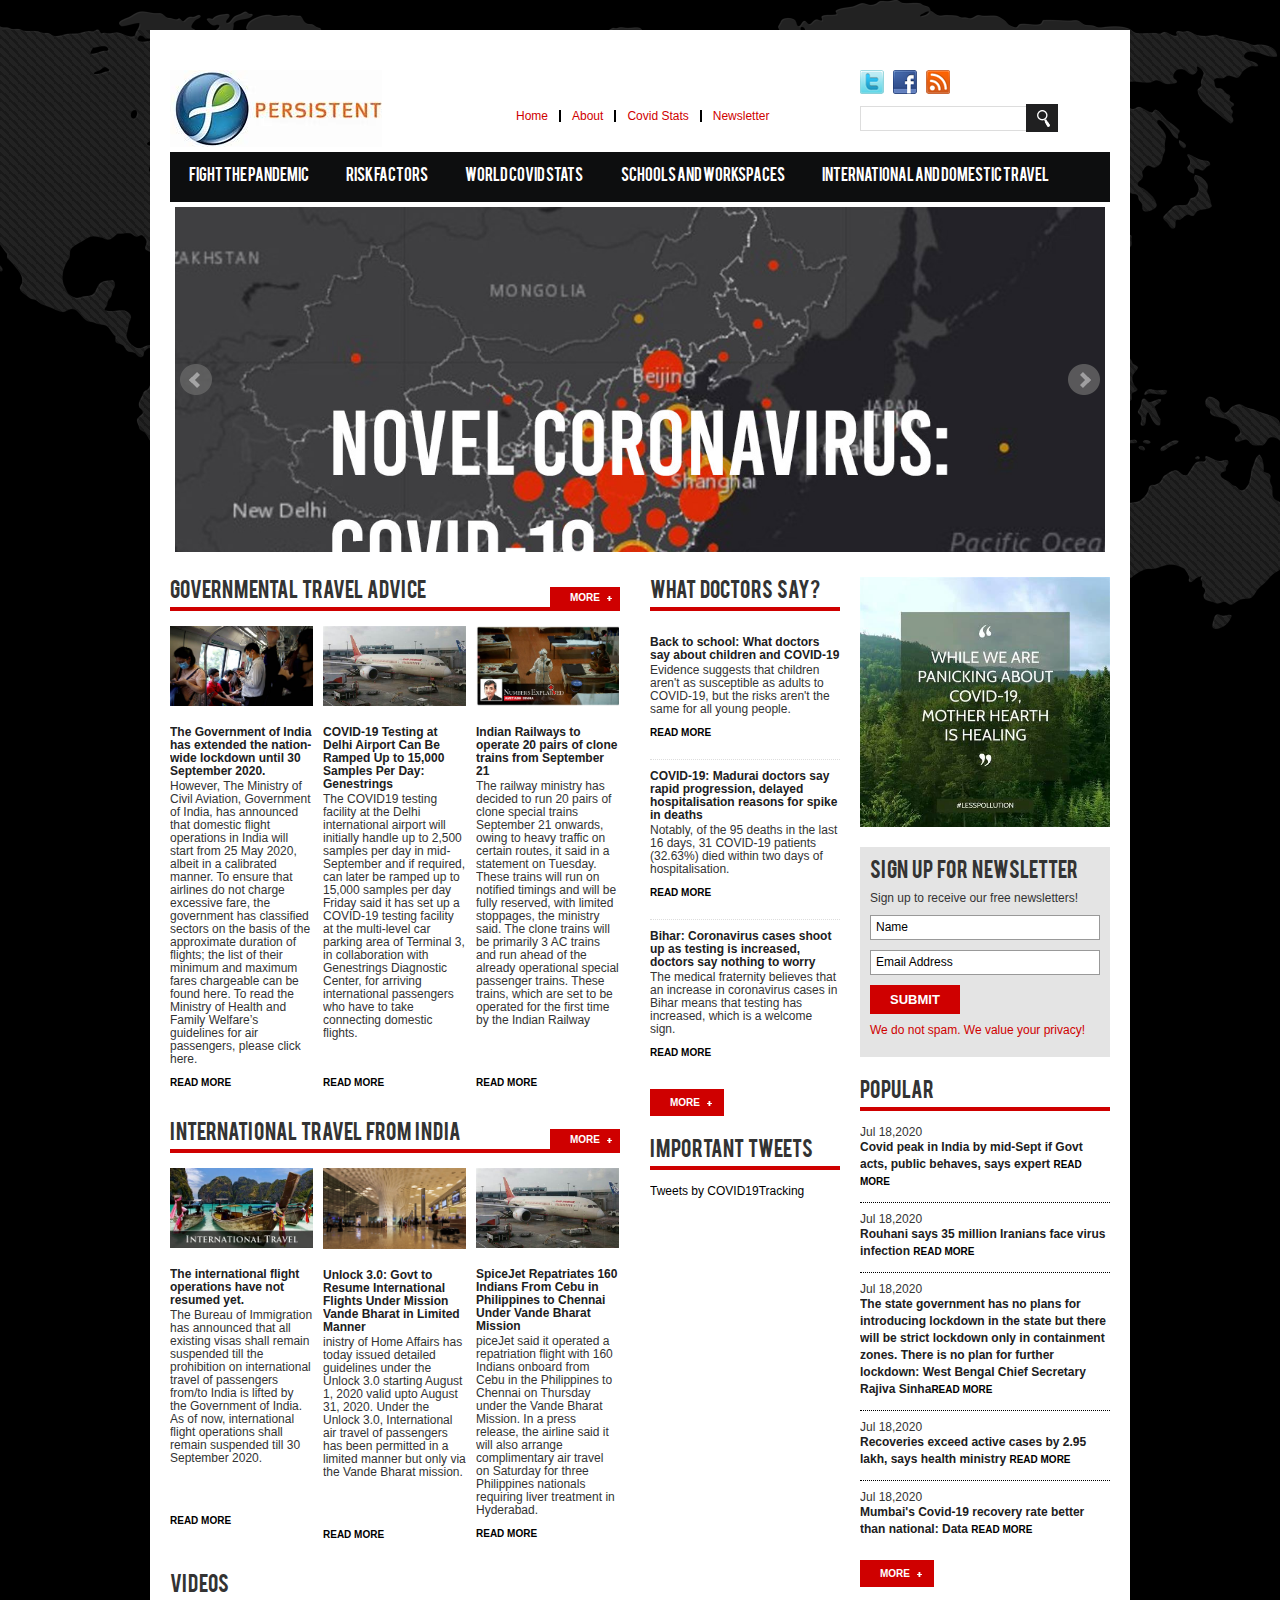
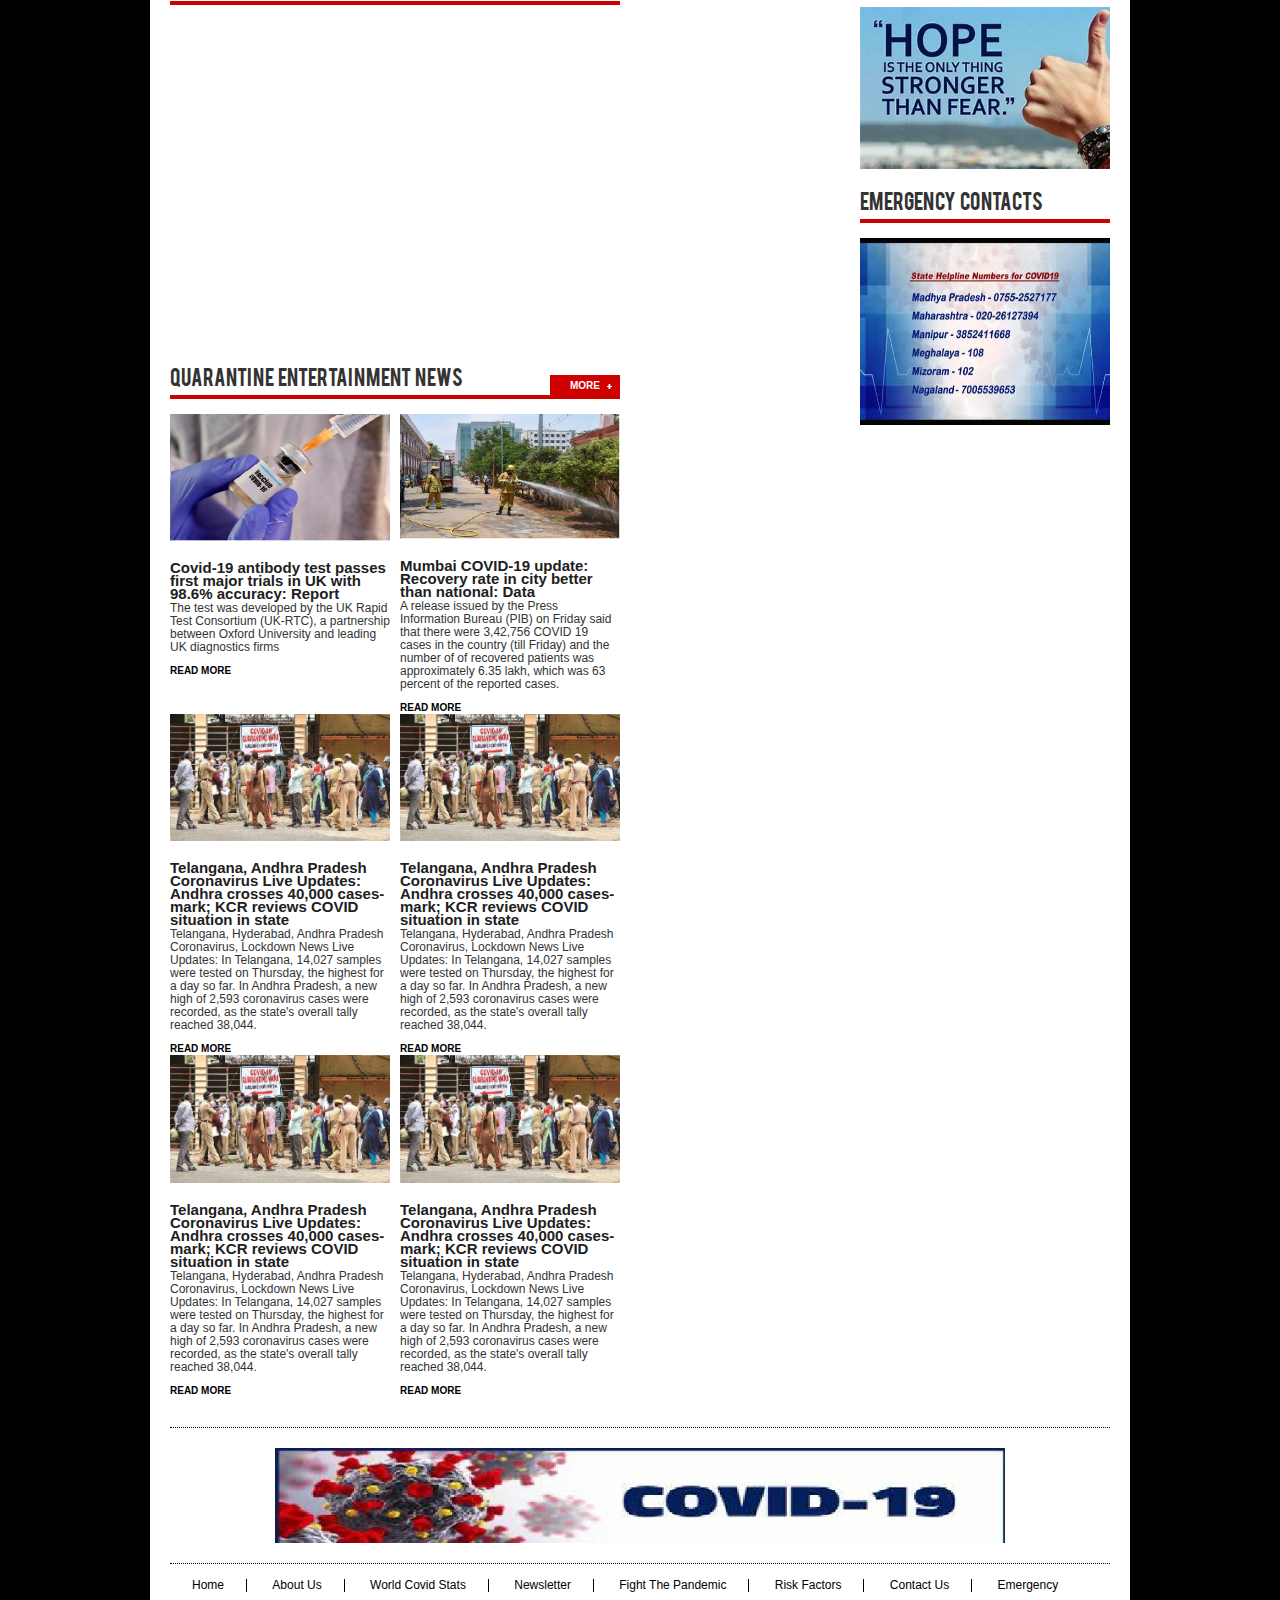
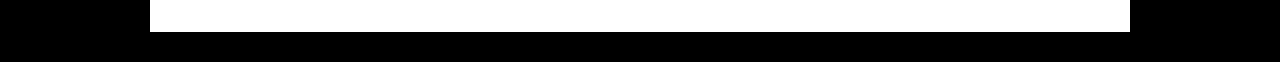
<file: IanDF.html>
<!DOCTYPE html PUBLIC "-//W3C//DTD XHTML 1.0 Transitional//EN" "http://www.w3.org/TR/xhtml1/DTD/xhtml1-transitional.dtd">
<html xmlns="http://www.w3.org/1999/xhtml">
<head>
<title>MY COVID PORTAL</title>
<meta http-equiv="Content-Type" content="text/html; charset=utf-8" />
<meta name="viewport" content="width=device-width, initial-scale=1.0" />
<link rel="stylesheet" type="text/css" href="assets/font/font-awesome.min.css" />
<link rel="stylesheet" type="text/css" href="assets/font/font.css" />
<link rel="stylesheet" type="text/css" href="assets/css/bootstrap.min.css" media="screen" />
<link rel="stylesheet" type="text/css" href="assets/css/style.css" media="screen" />
<link rel="stylesheet" type="text/css" href="assets/css/responsive.css" media="screen" />
<link rel="stylesheet" type="text/css" href="assets/css/jquery.bxslider.css" media="screen" />
</head>
<body>
<div class="body_wrapper">
  <div class="center">
    <div class="header_area">
      <div class="logo floatleft"><a href="#"><img src="images/peris.png" alt="" /></a></div>
      <div class="top_menu floatleft">
        <ul>
          <li><a href="index.html">Home</a></li>
          <li><a href="#">About</a></li>
          <li><a href="INDEX1.html">Covid Stats</a></li>
          <li><a href="#">Newsletter</a></li>
          
        </ul>
      </div>
      <div class="social_plus_search floatright">
        <div class="social">
          <ul>
            <li><a href="#" class="twitter"></a></li>
            <li><a href="#" class="facebook"></a></li>
            <li><a href="#" class="feed"></a></li>
          </ul>
        </div>
        <div class="search">
           <form action="http://www.google.com/search" method="get" id="search_form">
            <input type="text" name="q"/>
           <input type="submit"id="searchform" value="search" />
         </form>
        </div>
      </div>
    </div>
    <div class="main_menu_area">
      <ul id="nav">
        <li><a href="ftp.html">Fight The Pandemic</a>
        </li>
        <li><a href="rf.html">Risk Factors</a></li>
        <li><a href="INDEX1.html">World Covid Stats</a>
        </li>
        <li><a href="sandw.html">Schools And Workspaces</a></li>
        <li><a href="IanDF.html">International And Domestic Travel</a></li>
         
        
        
      </ul>
    </div>
    <div class="slider_area">
      <div class="slider">
        <ul class="bxslider">
          <li><img src="images/novel.jpg" alt="" title="Slider caption text" /></li>
          <li><img src="images/virus.jpg" alt="" title="Slider caption text" /></li>
          <li><img src="images/cov.png" alt="" title="Slider caption text" /></li>
        </ul>
      </div>
    </div>
    <div class="content_area">
      <div class="main_content floatleft">
        <div class="left_coloum floatleft">
          <div class="single_left_coloum_wrapper">
            <h2 class="title">Governmental Travel Advice</h2>
            <a class="more" href="#">more</a>
            <div class="single_left_coloum floatleft"> <img src="images/train.jpeg" alt="" />
              <h3>The Government of India has extended the nation-wide lockdown until 30 September 2020. </h3>
              <p>However, The Ministry of Civil Aviation, Government of India, has announced that domestic flight operations in India will start from 25 May 2020, albeit in a calibrated manner. To ensure that airlines do not charge excessive fare, the government has classified sectors on the basis of the approximate duration of flights; the list of their minimum and maximum fares chargeable can be found here. To read the Ministry of Health and Family Welfare’s guidelines for air passengers, please click here. </p>
              <a class="readmore" href="https://www.theguardian.com/education/2020/aug/28/reopening-schools-different-countries-tackle-education-conundrum-coronavirus">read more</a> </div>
            <div class="single_left_coloum floatleft"> <img src="images/airindia.jpg" alt="" />
              <h3>COVID-19 Testing at Delhi Airport Can Be Ramped Up to 15,000 Samples Per Day: Genestrings</h3>
              <p>The COVID19 testing facility at the Delhi international airport will initially handle up to 2,500 samples per day in mid-September and if required, can later be ramped up to 15,000 samples per day Friday said it has set up a COVID-19 testing facility at the multi-level car parking area of Terminal 3, in collaboration with Genestrings Diagnostic Center, for arriving international passengers who have to take connecting domestic flights.</p>
              <br></br>
              <a class="readmore" href="https://www.voanews.com/covid-19-pandemic/australian-children-gradually-return-school-covid-19-controls-ease">read more</a> </div>
            <div class="single_left_coloum floatleft"> <img src="images/india.jpg" alt="" />
              <h3>Indian Railways to operate 20 pairs of clone trains from September 21</h3>
              <p>The railway ministry has decided to run 20 pairs of clone special trains September 21 onwards, owing to heavy traffic on certain routes, it said in a statement on Tuesday.
              These trains will run on notified timings and will be fully reserved, with limited stoppages, the ministry said.
               The clone trains will be primarily 3 AC trains and run ahead of the already operational special passenger trains. These trains, which are set to be operated for the first time by the Indian Railway</p>
              <br></br>
            <br>
              <a class="readmore" href="https://www.theguardian.com/education/2020/aug/28/reopening-schools-different-countries-tackle-education-conundrum-coronavirus">read more</a> </div>
          </div>
          <div class="single_left_coloum_wrapper">
            <h2 class="title">International Travel From India</h2>
            <a class="more" href="#">more</a>
            <div class="single_left_coloum floatleft"> <img src="images/itravel.jpg" alt="" />
              <h3>The international flight operations have not resumed yet.</h3>
              <p> The Bureau of Immigration has announced that all existing visas shall remain suspended till the prohibition on international travel of passengers from/to India is lifted by the Government of India. As of now, international flight operations shall remain suspended till 30 September 2020.</p>
              <br></br>
              <br>
              
              <a class="readmore" href="https://www.skyscanner.co.in/news/corona-virus-information">read more</a> </div>
            <div class="single_left_coloum floatleft"> <img src="images/aiport.jpg" alt="" />
              <h3>Unlock 3.0: Govt to Resume International Flights Under Mission Vande Bharat in Limited Manner</h3>
              <p>inistry of Home Affairs has today issued detailed guidelines under the Unlock 3.0 starting August 1, 2020 valid upto August 31, 2020. Under the Unlock 3.0, International air travel of passengers has been permitted in a limited manner but only via the Vande Bharat mission.</p>
              <br></br><br>
              <a class="readmore" href="https://www.news18.com/news/auto/unlock-3-0-govt-to-resume-international-flights-under-mission-vande-bharat-in-limited-manner-2742671.html">read more</a> </div>
            <div class="single_left_coloum floatleft"> <img src="images/airindia.jpg" alt="" />
              <h3>SpiceJet Repatriates 160 Indians From Cebu in Philippines to Chennai Under Vande Bharat Mission</h3>
              <p>piceJet said it operated a repatriation flight with 160 Indians onboard from Cebu in the Philippines to Chennai on Thursday under the Vande Bharat Mission. In a press release, the airline said it will also arrange complimentary air travel on Saturday for three Philippines nationals requiring liver treatment in Hyderabad.</p>
              <a class="readmore" href="https://www.news18.com/news/auto/spicejet-repatriates-160-indians-from-cebu-in-philippines-to-chennai-2868443.html">read more</a> </div>
          </div>
          <div class="single_left_coloum_wrapper gallery">
            <h2 class="title">Videos</h2>
            <iframe width="450" height="315" src="https://www.youtube.com/embed/e4h5igcungw" frameborder="0" allow="accelerometer; autoplay; clipboard-write; encrypted-media; gyroscope; picture-in-picture" allowfullscreen></iframe>
            </div>
          <div class="single_left_coloum_wrapper single_cat_left">
            <h2 class="title">Quarantine Entertainment News </h2>
            <a class="more" href="#">more</a>
            <div class="single_cat_left_content floatleft"> <img src="images/vaccine.jpg" alt="" />
              <h3>Covid-19 antibody test passes first major trials in UK with 98.6% accuracy: Report</h3>
              <p>The test was developed by the UK Rapid Test Consortium (UK-RTC), a partnership between Oxford University and leading UK diagnostics firms</p>
              <a class="readmore" href="https://www.hindustantimes.com/world-news/covid-19-antibody-test-passes-first-major-trials-in-uk-with-98-6-accuracy-report/story-29Ww2pXN81UxBBVVezI6rO.html">read more</a> </div>
            <div class="single_cat_left_content floatleft"> <img src="images/sani.jpg" alt="" />
              <h3>Mumbai COVID-19 update: Recovery rate in city better than national: Data</h3>
              <p>A release issued by the Press Information Bureau (PIB) on Friday said that there were 3,42,756 COVID 19 cases in the country (till Friday) and the number of of recovered patients was approximately 6.35 lakh, which was 63 percent of the reported cases.</p>
              <a class="readmore" href="https://www.moneycontrol.com/news/india/mumbai-covid-19-update-recovery-rate-in-city-better-than-national-data-5564071.html">read more</a> </div>
              <div class="single_cat_left_content floatleft"> <img src="images/hydra.jpg" alt="" />
                <h3>Telangana, Andhra Pradesh Coronavirus Live Updates: Andhra crosses 40,000 cases-mark; KCR reviews COVID situation in state</h3>
                <p>Telangana, Hyderabad, Andhra Pradesh Coronavirus, Lockdown News Live Updates: In Telangana, 14,027 samples were tested on Thursday, the highest for a day so far. In Andhra Pradesh, a new high of 2,593 coronavirus cases were recorded, as the state's overall tally reached 38,044.</p>
                <a class="readmore" href="https://indianexpress.com/article/cities/hyderabad/telangana-andhra-pradesh-coronavirus-live-updates-hyderabad-coronavirus-latest-news-covid-19-corona-cases-lockdown-today-news-update-6509600/">read more</a> </div>
                <div class="single_cat_left_content floatleft"> <img src="images/hydra.jpg" alt="" />
                  <h3>Telangana, Andhra Pradesh Coronavirus Live Updates: Andhra crosses 40,000 cases-mark; KCR reviews COVID situation in state</h3>
                  <p>Telangana, Hyderabad, Andhra Pradesh Coronavirus, Lockdown News Live Updates: In Telangana, 14,027 samples were tested on Thursday, the highest for a day so far. In Andhra Pradesh, a new high of 2,593 coronavirus cases were recorded, as the state's overall tally reached 38,044.</p>
                  <a class="readmore" href="https://indianexpress.com/article/cities/hyderabad/telangana-andhra-pradesh-coronavirus-live-updates-hyderabad-coronavirus-latest-news-covid-19-corona-cases-lockdown-today-news-update-6509600/">read more</a> </div>
                  <div class="single_cat_left_content floatleft"> <img src="images/hydra.jpg" alt="" />
                    <h3>Telangana, Andhra Pradesh Coronavirus Live Updates: Andhra crosses 40,000 cases-mark; KCR reviews COVID situation in state</h3>
                    <p>Telangana, Hyderabad, Andhra Pradesh Coronavirus, Lockdown News Live Updates: In Telangana, 14,027 samples were tested on Thursday, the highest for a day so far. In Andhra Pradesh, a new high of 2,593 coronavirus cases were recorded, as the state's overall tally reached 38,044.</p>
                    <a class="readmore" href="https://indianexpress.com/article/cities/hyderabad/telangana-andhra-pradesh-coronavirus-live-updates-hyderabad-coronavirus-latest-news-covid-19-corona-cases-lockdown-today-news-update-6509600/">read more</a> </div>
                    <div class="single_cat_left_content floatleft"> <img src="images/hydra.jpg" alt="" />
                      <h3>Telangana, Andhra Pradesh Coronavirus Live Updates: Andhra crosses 40,000 cases-mark; KCR reviews COVID situation in state</h3>
                      <p>Telangana, Hyderabad, Andhra Pradesh Coronavirus, Lockdown News Live Updates: In Telangana, 14,027 samples were tested on Thursday, the highest for a day so far. In Andhra Pradesh, a new high of 2,593 coronavirus cases were recorded, as the state's overall tally reached 38,044.</p>
                      <a class="readmore" href="https://indianexpress.com/article/cities/hyderabad/telangana-andhra-pradesh-coronavirus-live-updates-hyderabad-coronavirus-latest-news-covid-19-corona-cases-lockdown-today-news-update-6509600/">read more</a> </div>
           
          </div>
        </div>
        <div class="right_coloum floatright">
          <div class="single_right_coloum">
            <h2 class="title">What Doctors Say?</h2>
            <ul>
              <li>
                <div class="single_cat_right_content">
                  <h3>Back to school: What doctors say about children and COVID-19</h3>
                  <p>Evidence suggests that children aren't as susceptible as adults to COVID-19, but the risks aren't the same for all young people.</p>
                  <p class="single_cat_right_content_meta"><a href="https://www.nbcnews.com/health/kids-health/back-school-what-doctors-say-about-children-covid-19-n1233550"><span>read more</span></a></p>
                </div>
              </li>
              <li>
                <div class="single_cat_right_content">
                  <h3>COVID-19: Madurai doctors say rapid progression, delayed hospitalisation reasons for spike in deaths</h3>
                  <p>Notably, of the 95 deaths in the last 16 days, 31 COVID-19 patients (32.63%) died within two days of hospitalisation.</p>
                  <p class="single_cat_right_content_meta"><a href="https://www.newindianexpress.com/states/tamil-nadu/2020/jul/18/covid-19-madurai-doctors-say-rapid-progression-delayed-hospitalisation-reasons-for-spike-in-deaths-2171453.html"><span>read more</span></a> </p>
                </div>
              </li>
              <li>
                <div class="single_cat_right_content">
                  <h3>Bihar: Coronavirus cases shoot up as testing is increased, doctors say nothing to worry</h3>
                  <p>The medical fraternity believes that an increase in coronavirus cases in Bihar means that testing has increased, which is a welcome sign.</p>
                  <p class="single_cat_right_content_meta"><a href="https://www.indiatoday.in/india/story/bihar-coronavirus-july-17-cases-shoot-up-as-testing-increased-doctors-indian-medical-association-say-not-to-worry-1701437-2020-07-17"><span>read more</span></a></p>
                </div>
              </li>
            </ul>
            <a class="popular_more" href="#">more</a> </div>
          <div class="single_right_coloum">
            <h2 class="title">IMPORTANT TWEETS</h2>
           <div class="single_cat_right_content editorial"> 
           <a class="twitter-timeline" data-width="220" data-height="1800" href="https://twitter.com/COVID19Tracking?ref_src=twsrc%5Etfw">Tweets by COVID19Tracking</a> <script async src="https://platform.twitter.com/widgets.js" charset="utf-8"></script>
              </div>
          </div>
        </div>
      </div>
      <div class="sidebar floatright">
        <div class="single_sidebar"> <img src="images/coronaa.jpg" alt="" /> </div>
        <div class="single_sidebar">
          <div class="news-letter">
            <h2>Sign Up for Newsletter</h2>
            <p>Sign up to receive our free newsletters!</p>
            <form action="#" method="post">
              <input type="text" value="Name" id="name" />
              <input type="text" value="Email Address" id="email" />
              <input type="submit" value="SUBMIT" id="form-submit" />
            </form>
            <p class="news-letter-privacy">We do not spam. We value your privacy!</p>
          </div>
        </div>
        <div class="single_sidebar">
          <div class="popular">
            <h2 class="title">Popular</h2>
            <ul>
              <li>
                <div class="single_popular">
                  <p>Jul 18,2020</p>
                  <h3>Covid peak in India by mid-Sept if Govt acts, public behaves, says expert <a href="https://timesofindia.indiatimes.com/india/covid-peak-in-india-by-mid-september-if-govt-acts-public-behaves-says-expert/articleshow/77036282.cms" class="readmore">Read More</a></h3>
                </div>
              </li>
              <li>
                <div class="single_popular">
                  <p>Jul 18,2020</p>
                  <h3>Rouhani says 35 million Iranians face virus infection <a href="https://timesofindia.indiatimes.com/world/middle-east/rouhani-says-35-million-iranians-face-virus-infection/articleshow/77036293.cms" class="readmore">Read More</a></h3>
                </div>
              </li>
              <li>
                <div class="single_popular">
                  <p>Jul 18,2020</p>
                  <h3>The state government has no plans for introducing lockdown in the state but there will be strict lockdown only in containment zones. There is no plan for further lockdown: West Bengal Chief Secretary Rajiva Sinha<a href="https://timesofindia.indiatimes.com/india/coronavirus-live-updates/liveblog/77028188.cms" class="readmore">Read More</a></h3>
                </div>
              </li>
              <li>
                <div class="single_popular">
                  <p>Jul 18,2020</p>
                  <h3>Recoveries exceed active cases by 2.95 lakh, says health ministry <a href="https://timesofindia.indiatimes.com/india/covid-19-recoveries-exceed-active-cases-by-2-95-lakh-says-health-ministry/articleshow/77035945.cms" class="readmore">Read More</a></h3>
                </div>
              </li>
              <li>
                <div class="single_popular">
                  <p>Jul 18,2020</p>
                  <h3>Mumbai's Covid-19 recovery rate better than national: Data <a href="https://timesofindia.indiatimes.com/india/mumbais-covid-19-recovery-rate-better-than-national-data/articleshow/77035459.cms" class="readmore">Read More</a></h3>
                </div>
              </li>
            </ul>
            <a class="popular_more">more</a> </div>
        </div>
        <div class="single_sidebar"> <img src="images/moti.jpg" alt="" /> </div>
        <div class="single_sidebar">
          <h2 class="title">EMERGENCY CONTACTS</h2>
          <img src="images/number.jpg" alt="" /> </div>
      </div>
    </div>
    <div class="footer_top_area">
      <div class="inner_footer_top"> <img src="images/banner.jpg" alt="" /> </div>
    </div>
    <div class="footer_bottom_area">
      <div class="footer_menu">
        <ul id="f_menu">
          <li><a href="index.html">Home</a></li>
          <li><a href="#">About Us</a></li>
          <li><a href="INDEX1.html">World Covid Stats</a></li>
          <li><a href="#">Newsletter</a></li>
          <li><a href="ftp.html">Fight The Pandemic</a></li>
          <li><a href="rf.html">Risk Factors</a></li>
           <li><a href="contactus.html">Contact Us</a></li>
           <li><a href="#">Emergency</a></li>
          
        </ul>
      </div>
      <div class="copyright_text">
        
      </div>
    </div>
  </div>
</div>
<script type="text/javascript" src="assets/js/jquery-min.js"></script> 
<script type="text/javascript" src="assets/js/bootstrap.min.js"></script> 
<script type="text/javascript" src="assets/js/jquery.bxslider.js"></script> 
<script type="text/javascript" src="assets/js/selectnav.min.js"></script> 
<script type="text/javascript">
selectnav('nav', {
    label: '-Navigation-',
    nested: true,
    indent: '-'
});
selectnav('f_menu', {
    label: '-Navigation-',
    nested: true,
    indent: '-'
});
$('.bxslider').bxSlider({
    mode: 'fade',
    captions: true
});
</script>
</body>
</html>
</file>
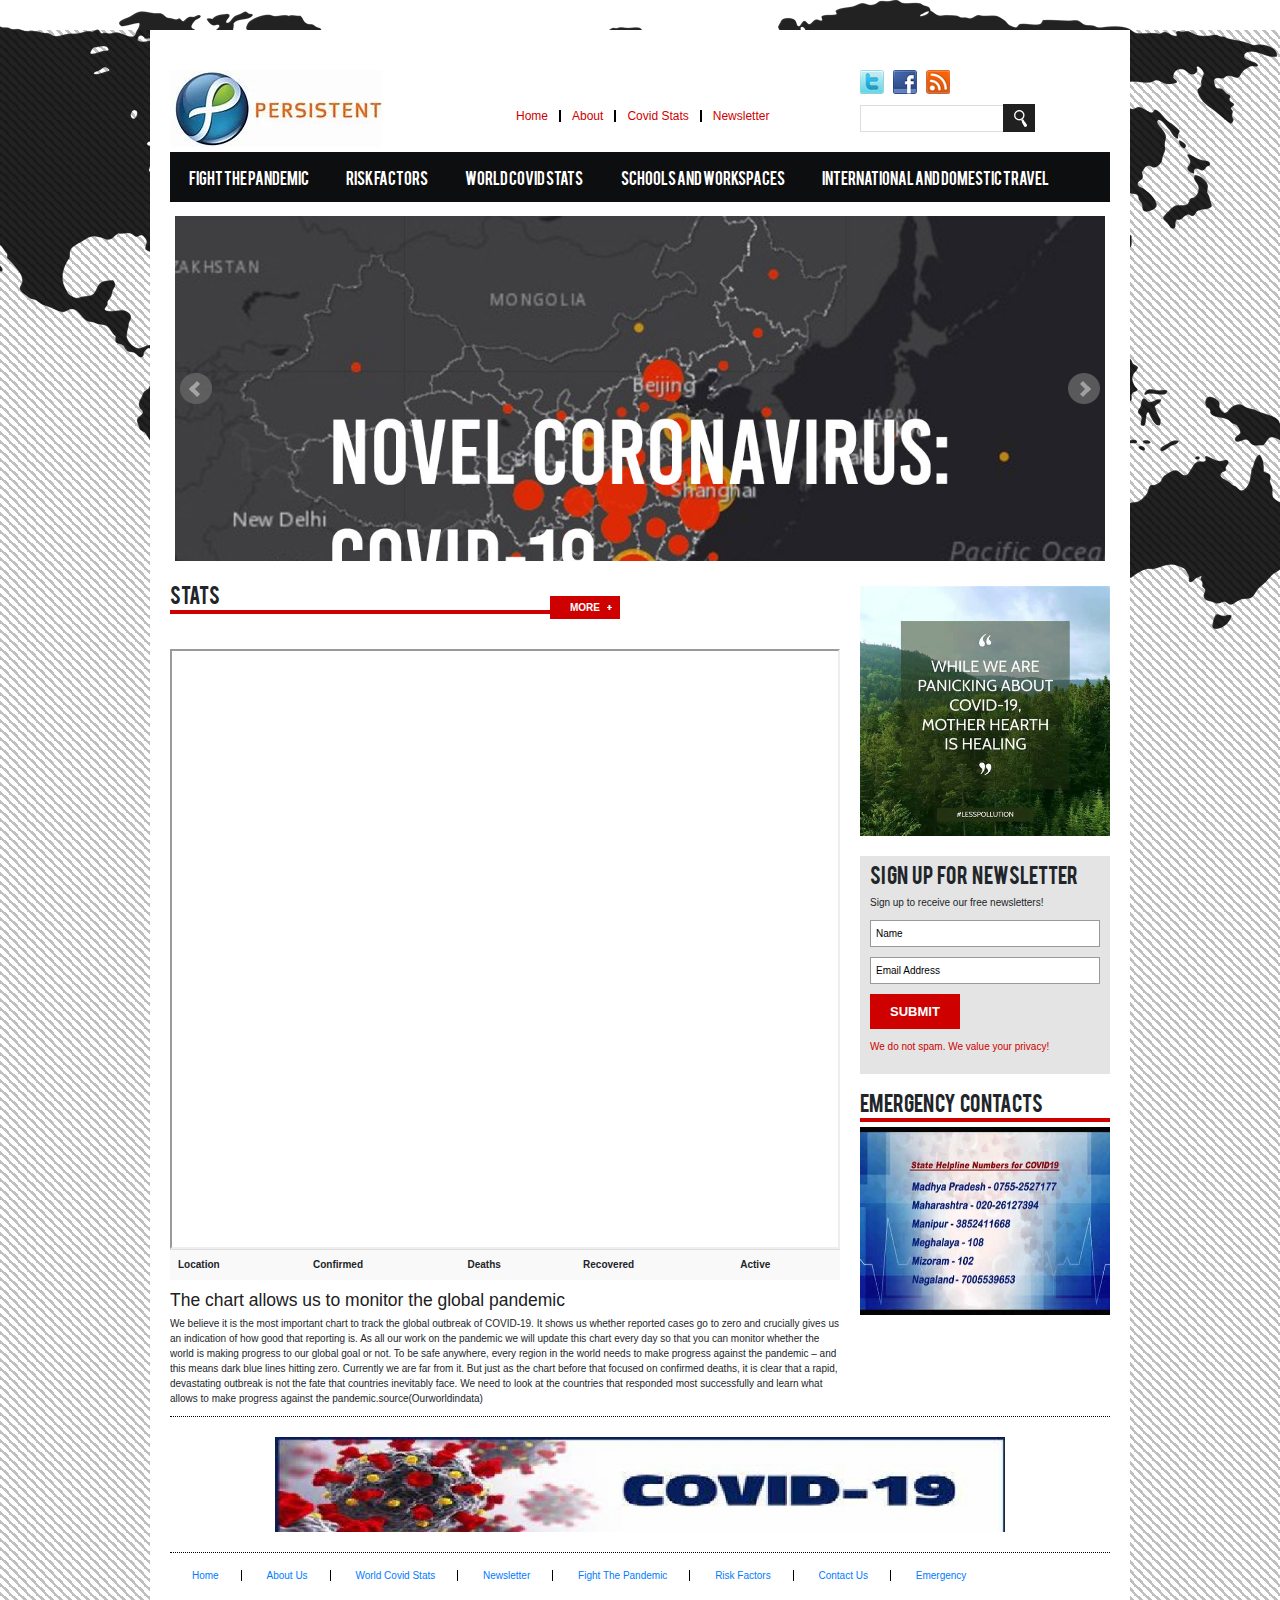
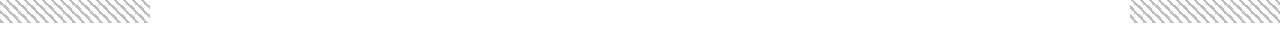
<file: INDEX1.html>
<!DOCTYPE html PUBLIC "-//W3C//DTD XHTML 1.0 Transitional//EN" "http://www.w3.org/TR/xhtml1/DTD/xhtml1-transitional.dtd">
<html xmlns="http://www.w3.org/1999/xhtml">
<head>
<title>My Covid Portal</title>
<meta http-equiv="Content-Type" content="text/html; charset=utf-8" />
<meta name="viewport" content="width=device-width, initial-scale=1.0" />
<link rel="stylesheet" type="text/css" href="assets/font/font-awesome.min.css" />
<link rel="stylesheet" type="text/css" href="assets/font/font.css" />
<link rel="stylesheet" type="text/css" href="assets/css/bootstrap.min.css" media="screen" />
<link rel="stylesheet" type="text/css" href="assets/css/style.css" media="screen" />
<link rel="stylesheet" type="text/css" href="assets/css/responsive.css" media="screen" />
<link rel="stylesheet" type="text/css" href="assets/css/jquery.bxslider.css" media="screen" />
</head>
<body>
    <div class="body_wrapper">
      <div class="center">
        <div class="header_area">
          <div class="logo floatleft"><a href="#"><img src="images/peris.png" alt="" /></a></div>
          <div class="top_menu floatleft">
            <ul>
              <li><a href="index.html">Home</a></li>
              <li><a href="#">About</a></li>
              <li><a href="INDEX1.html">Covid Stats</a></li>
              <li><a href="#">Newsletter</a></li>
              
            </ul>
          </div>
          <div class="social_plus_search floatright">
            <div class="social">
              <ul>
                <li><a href="#" class="twitter"></a></li>
                <li><a href="#" class="facebook"></a></li>
                <li><a href="#" class="feed"></a></li>
              </ul>
            </div>
            <div class="search">
               <form action="http://www.google.com/search" method="get" id="search_form">
            <input type="text" name="q"/>
           <input type="submit"id="searchform" value="search" />
         </form>
            </div>
          </div>
        </div>
        <div class="main_menu_area">
          <ul id="nav">
            <li><a href="ftp.html">Fight The Pandemic</a>
            </li>
            <li><a href="rf.html">Risk Factors</a></li>
            <li><a href="INDEX1.html">World Covid Stats</a>
            </li>
            <li><a href="sandw.html">Schools And Workspaces</a></li>
            <li><a href="IanDF.html">International And Domestic Travel</a></li>
             
            
            
          </ul>
        </div>
        <div class="slider_area">
            <div class="slider">
              <ul class="bxslider">
                <li><img src="images/novel.jpg" alt="" title="Slider caption text" /></li>
                <li><img src="images/virus.jpg" alt="" title="Slider caption text" /></li>
                <li><img src="images/cov.png" alt="" title="Slider caption text" /></li>
              </ul>
            </div>
          </div>
          <div class="content_area">
            <div class="main_content floatleft">
              <div class="left_coloum floatleft">
                <div class="single_left_coloum_wrapper">
                  <h2 class="title">STATS</h2>
                  <a class="more" href="https://ourworldindata.org/coronavirus-data-explorer">more</a>
                  <script src="http://www.google.com/uds/solutions/dynamicfeed/gfdynamicfeedcontrol.js"
    type="text/javascript"></script>
    </div>
    </div>
    
    <iframe src="https://ourworldindata.org/grapher/total-cases-covid-19?tab=map" width="100%" height="600px"></iframe>
    
    <script src="https://ajax.googleapis.com/ajax/libs/jquery/3.3.1/jquery.min.js"></script>

<link rel="stylesheet" href="https://stackpath.bootstrapcdn.com/bootstrap/4.3.1/css/bootstrap.min.css" integrity="sha384-ggOyR0iXCbMQv3Xipma34MD+dH/1fQ784/j6cY/iJTQUOhcWr7x9JvoRxT2MZw1T" crossorigin="anonymous">

<style>
    th{ 
        color:rgb(16, 49, 197)165, 165, 165);
            }
</style>


<table class="table table-striped"
overflow-y:scroll;
height: 50px;
display:block;
>
    <tr  class="bg-info">
        <th>Location</th>
        <th>Confirmed</th>
        <th>Deaths</th>
        <th>Recovered</th>
        <th>Active</th>
    </tr>

    <tbody id="myTable">
        
    </tbody>
</table>
 <h3>The chart allows us to monitor the global pandemic</h3>
 <p>We believe it is the most important chart to track the global outbreak of COVID-19. It shows us whether reported cases go to zero and crucially gives us an indication of how good that reporting is.

As all our work on the pandemic we will update this chart every day so that you can monitor whether the world is making progress to our global goal or not.

To be safe anywhere, every region in the world needs to make progress against the pandemic – and this means dark blue lines hitting zero. Currently we are far from it.

But just as the chart before that focused on confirmed deaths, it is clear that a rapid, devastating outbreak is not the fate that countries inevitably face. We need to look at the countries that responded most successfully and learn what allows to make progress against the pandemic.source(Ourworldindata)</p>
      </div>
<div class="sidebar floatright">
        <div class="single_sidebar"> <img src="images/coronaa.jpg" alt="" /> </div>
        <div class="single_sidebar">
          <div class="news-letter">
            <h2>Sign Up for Newsletter</h2>
            <p>Sign up to receive our free newsletters!</p>
            <form action="#" method="post">
              <input type="text" value="Name" id="name" />
              <input type="text" value="Email Address" id="email" />
              <input type="submit" value="SUBMIT" id="form-submit" />
            </form>
            <p class="news-letter-privacy">We do not spam. We value your privacy!</p>
          </div>
        </div>
        
        
        <div class="single_sidebar">
          <h2 class="title">EMERGENCY CONTACTS</h2>
          <img src="images/number.jpg" alt="" /> </div>
      </div>
      
    <div class="footer_top_area">
      <div class="inner_footer_top"> <img src="images/banner.jpg" alt="" /> </div>
    </div>
    <div class="footer_bottom_area">
      <div class="footer_menu">
        <ul id="f_menu">
          
         
                <li><a href="index.html">Home</a></li>
          <li><a href="#">About Us</a></li>
          <li><a href="INDEX1.html">World Covid Stats</a></li>
          <li><a href="#">Newsletter</a></li>
          <li><a href="ftp.html">Fight The Pandemic</a></li>
          <li><a href="rf.html">Risk Factors</a></li>
          <li><a href="contactus.html">Contact Us</a></li>
          <li><a href="#">Emergency </a></li>
                
              </ul>
            </div>
            <div class="copyright_text">
              
            </div>
          </div>
        </div>
      </div>
      <script type="text/javascript" src="assets/js/jquery-min.js"></script> 
      <script type="text/javascript" src="assets/js/bootstrap.min.js"></script> 
      <script type="text/javascript" src="assets/js/jquery.bxslider.js"></script> 
      <script type="text/javascript" src="assets/js/selectnav.min.js"></script> 
      <script type="text/javascript">
      selectnav('nav', {
          label: '-Navigation-',
          nested: true,
          indent: '-'
      });
      selectnav('f_menu', {
          label: '-Navigation-',
          nested: true,
          indent: '-'
      });
      $('.bxslider').bxSlider({
          mode: 'fade',
          captions: true
      });
      </script>
      </body>
      </html>
</file>
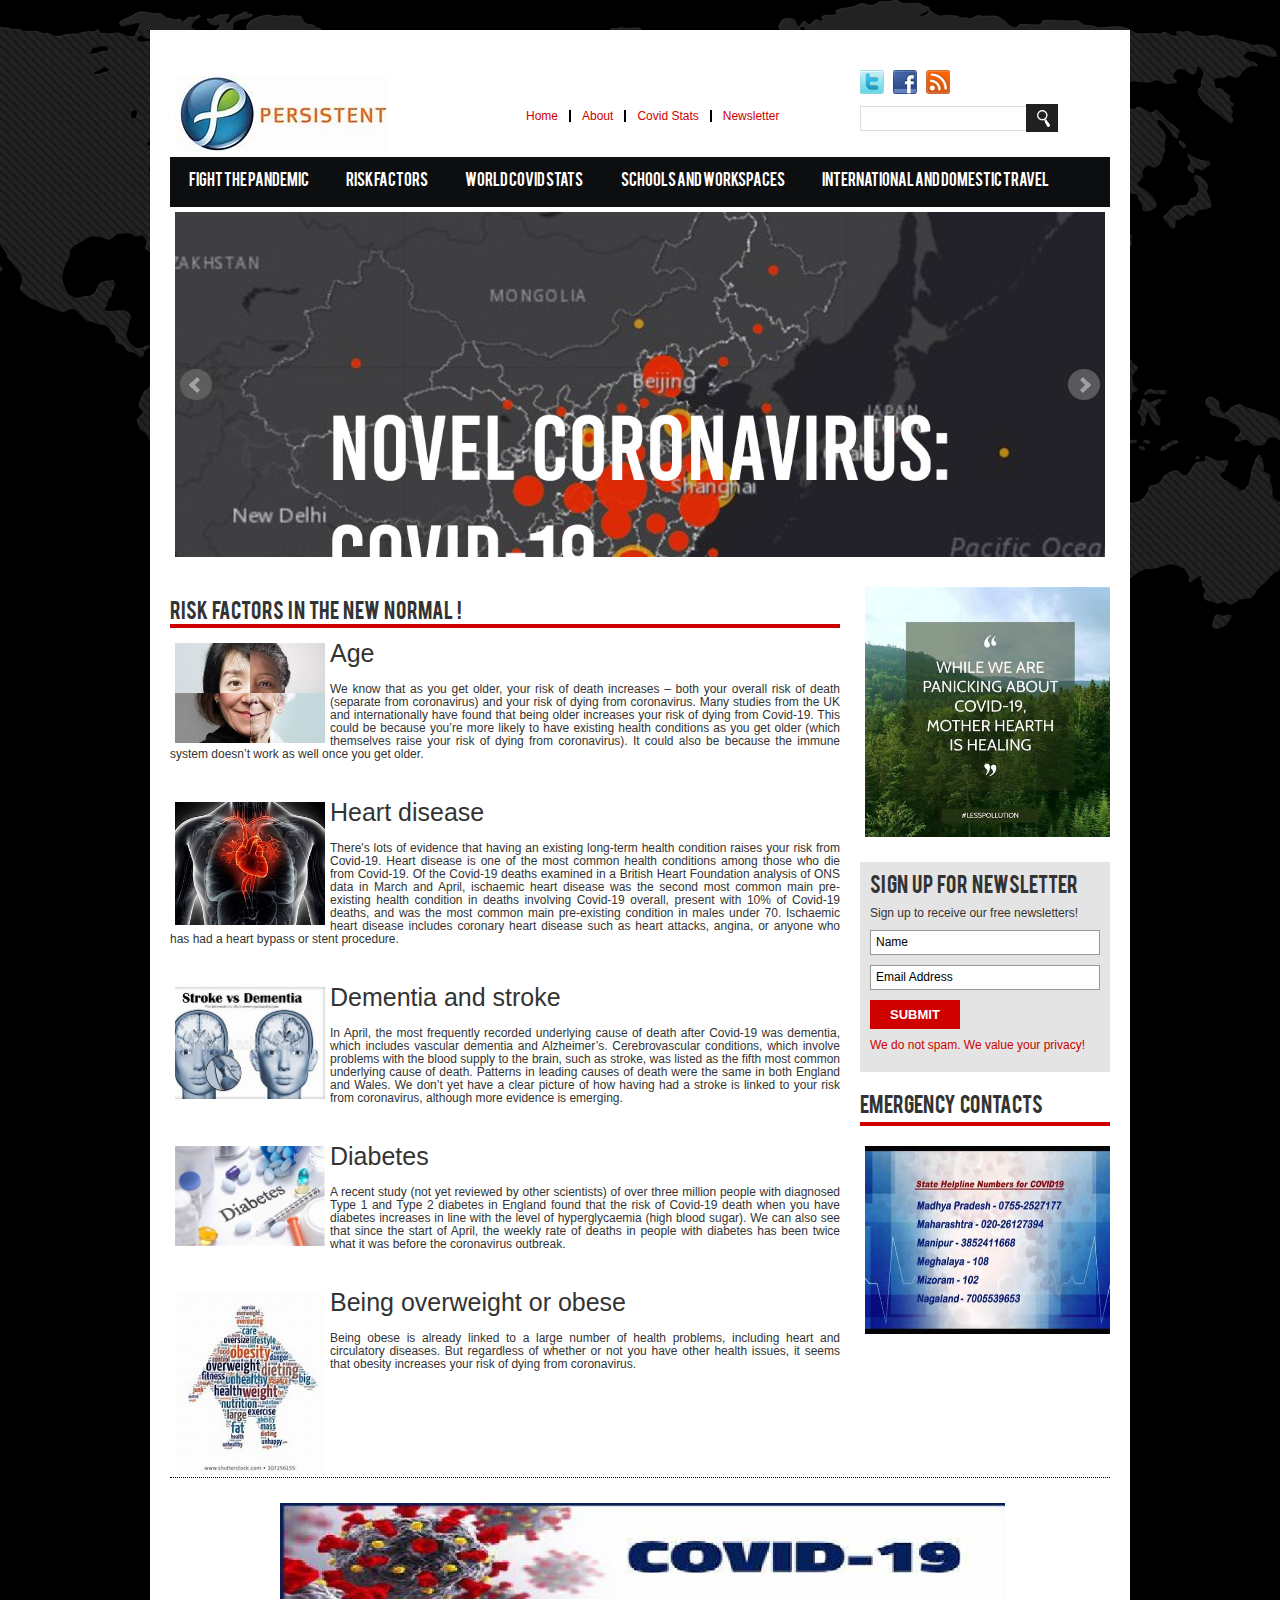
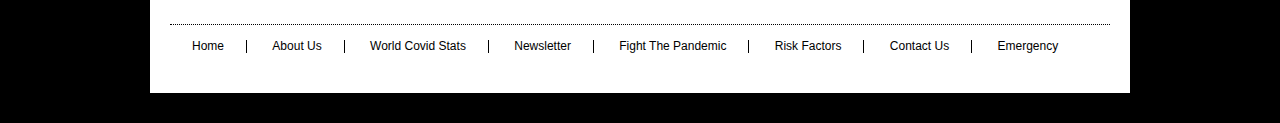
<file: rf.html>
<!DOCTYPE html PUBLIC "-//W3C//DTD XHTML 1.0 Transitional//EN" "http://www.w3.org/TR/xhtml1/DTD/xhtml1-transitional.dtd">
<html xmlns="http://www.w3.org/1999/xhtml">
<head>
<title>MY COVID PORTAL</title>
<style>
img { 
            float: left;  
            margin: 5px; 
        } 
        p { 
            text-align: justify; 
            font-size: 12px; 
        } 
</style>
<meta http-equiv="Content-Type" content="text/html; charset=utf-8" />
<meta name="viewport" content="width=device-width, initial-scale=1.0" />
<link rel="stylesheet" type="text/css" href="assets/font/font-awesome.min.css" />
<link rel="stylesheet" type="text/css" href="assets/font/font.css" />
<link rel="stylesheet" type="text/css" href="assets/css/bootstrap.min.css" media="screen" />
<link rel="stylesheet" type="text/css" href="assets/css/style.css" media="screen" />
<link rel="stylesheet" type="text/css" href="assets/css/responsive.css" media="screen" />
<link rel="stylesheet" type="text/css" href="assets/css/jquery.bxslider.css" media="screen" />
</head>
<body>
<div class="body_wrapper">
  <div class="center">
    <div class="header_area">
      <div class="logo floatleft"><a href="#"><img src="images/peris.png" alt="" /></a></div>
      <div class="top_menu floatleft">
        <ul>
          <li><a href="index.html">Home</a></li>
          <li><a href="#">About</a></li>
          <li><a href="INDEX1.html">Covid Stats</a></li>
          <li><a href="#">Newsletter</a></li>
          
        </ul>
      </div>
      <div class="social_plus_search floatright">
        <div class="social">
          <ul>
            <li><a href="#" class="twitter"></a></li>
            <li><a href="#" class="facebook"></a></li>
            <li><a href="#" class="feed"></a></li>
          </ul>
        </div>
        <div class="search">
           <form action="http://www.google.com/search" method="get" id="search_form">
            <input type="text" name="q"/>
           <input type="submit"id="searchform" value="search" />
         </form>
        </div>
      </div>
    </div>
    <div class="main_menu_area">
      <ul id="nav">
        <li><a href="ftp.html">Fight The Pandemic</a>
        </li>
        <li><a href="rf.html">Risk Factors</a></li>
        <li><a href="INDEX1.html">World Covid Stats</a>
        </li>
        <li><a href="sandw.html">Schools And Workspaces</a></li>
        <li><a href="IanDF.html">International And Domestic Travel</a></li>
         
        
        
      
        
      </ul>
    </div>
    <div class="slider_area">
      <div class="slider">
        <ul class="bxslider">
          <li><img src="images/novel.jpg" alt="" title="Slider caption text" /></li>
          <li><img src="images/virus.jpg" alt="" title="Slider caption text" /></li>
          <li><img src="images/cov.png" alt="" title="Slider caption text" /></li>
        </ul>
      </div>
    </div>
    <div class="content_area">
        <div class="main_content floatleft">
         <h1 class="title">Risk Factors in The New Normal ! </h1>
          <img src="images/age.jpg" width="150" height="150">
          <h2>Age</h2>
          <p>We know that as you get older, your risk of death increases – both your overall risk of death (separate from coronavirus) and your risk of dying from coronavirus. Many studies from the UK and internationally have found that being older increases your risk of dying from Covid-19. This could be because you’re more likely to have existing health conditions as you get older (which themselves raise your risk of dying from coronavirus). It could also be because the immune system doesn’t work as well once you get older.</p>
          <br></br>
          <img src="images/heart.png" width="150" height="150">
          <h2>Heart disease</h2>
          <p>There's lots of evidence that having an existing long-term health condition raises your risk from Covid-19. Heart disease is one of the most common health conditions among those who die from Covid-19. Of the Covid-19 deaths examined in a British Heart Foundation analysis of ONS data in March and April, ischaemic heart disease was the second most common main pre-existing health condition in deaths involving Covid-19 overall, present with 10% of Covid-19 deaths, and was the most common main pre-existing condition in males under 70. Ischaemic heart disease includes coronary heart disease such as heart attacks, angina, or anyone who has had a heart bypass or stent procedure.</p>
          <br></br>
          <img src="images/stroke.png" width="150" height="150">
          <h2>Dementia and stroke</h2>
          <p>In April, the most frequently recorded underlying cause of death after Covid-19 was dementia, which includes vascular dementia and Alzheimer’s. Cerebrovascular conditions, which involve problems with the blood supply to the brain, such as stroke, was listed as the fifth most common underlying cause of death. Patterns in leading causes of death were the same in both England and Wales. We don’t yet have a clear picture of how having had a stroke is linked to your risk from coronavirus, although more evidence is emerging.</p>
          <br></br>
          <img src="images/diab.png"width="150" height="150">
          <h2>Diabetes</h2>
          <p>A recent study (not yet reviewed by other scientists) of over three million people with diagnosed Type 1 and Type 2 diabetes in England found that the risk of Covid-19 death when you have diabetes increases in line with the level of hyperglycaemia (high blood sugar). We can also see that since the start of April, the weekly rate of deaths in people with diabetes has been twice what it was before the coronavirus outbreak. </p>
          <br></br>
          <img src="images/obese.png" width="150" height="150">
          <h2>Being overweight or obese</h2>
          <p>Being obese is already linked to a large number of health problems, including heart and circulatory diseases. But regardless of whether or not you have other health issues, it seems that obesity increases your risk of dying from coronavirus.</p>
        </div>
        
      <div class="sidebar floatright">
        <div class="single_sidebar"> <img src="images/coronaa.jpg" alt="" /> </div>
        <div class="single_sidebar">
          <div class="news-letter">
            <h2>Sign Up for Newsletter</h2>
            <p>Sign up to receive our free newsletters!</p>
            <form action="#" method="post">
              <input type="text" value="Name" id="name" />
              <input type="text" value="Email Address" id="email" />
              <input type="submit" value="SUBMIT" id="form-submit" />
            </form>
            <p class="news-letter-privacy">We do not spam. We value your privacy!</p>
          </div>
        </div>
        
        
        <div class="single_sidebar">
          <h2 class="title">EMERGENCY CONTACTS</h2>
          <img src="images/number.jpg" alt="" /> </div>
      </div>
          <div class="footer_top_area">
            <div class="inner_footer_top"> <img src="images/banner.jpg" alt="" /> </div>
          </div>
          <div class="footer_bottom_area">
            <div class="footer_menu">
              <ul id="f_menu">
                <li><a href="index.html">Home</a></li>
                <li><a href="#">About Us</a></li>
                <li><a href="INDEX1.html">World Covid Stats</a></li>
                <li><a href="#">Newsletter</a></li>
                <li><a href="ftp.html">Fight The Pandemic</a></li>
                <li><a href="rf.html">Risk Factors</a></li>
                 <li><a href="contactus.html">Contact Us</a></li>
                 <li><a href="#">Emergency</a></li>
                
              </ul>
            </div>
            <div class="copyright_text">
              
            </div>
          </div>
        </div>
      </div>
      <script type="text/javascript" src="assets/js/jquery-min.js"></script> 
      <script type="text/javascript" src="assets/js/bootstrap.min.js"></script> 
      <script type="text/javascript" src="assets/js/jquery.bxslider.js"></script> 
      <script type="text/javascript" src="assets/js/selectnav.min.js"></script> 
      <script type="text/javascript">
      selectnav('nav', {
          label: '-Navigation-',
          nested: true,
          indent: '-'
      });
      selectnav('f_menu', {
          label: '-Navigation-',
          nested: true,
          indent: '-'
      });
      $('.bxslider').bxSlider({
          mode: 'fade',
          captions: true
      });
      </script>
      </body>
      </html>
</file>
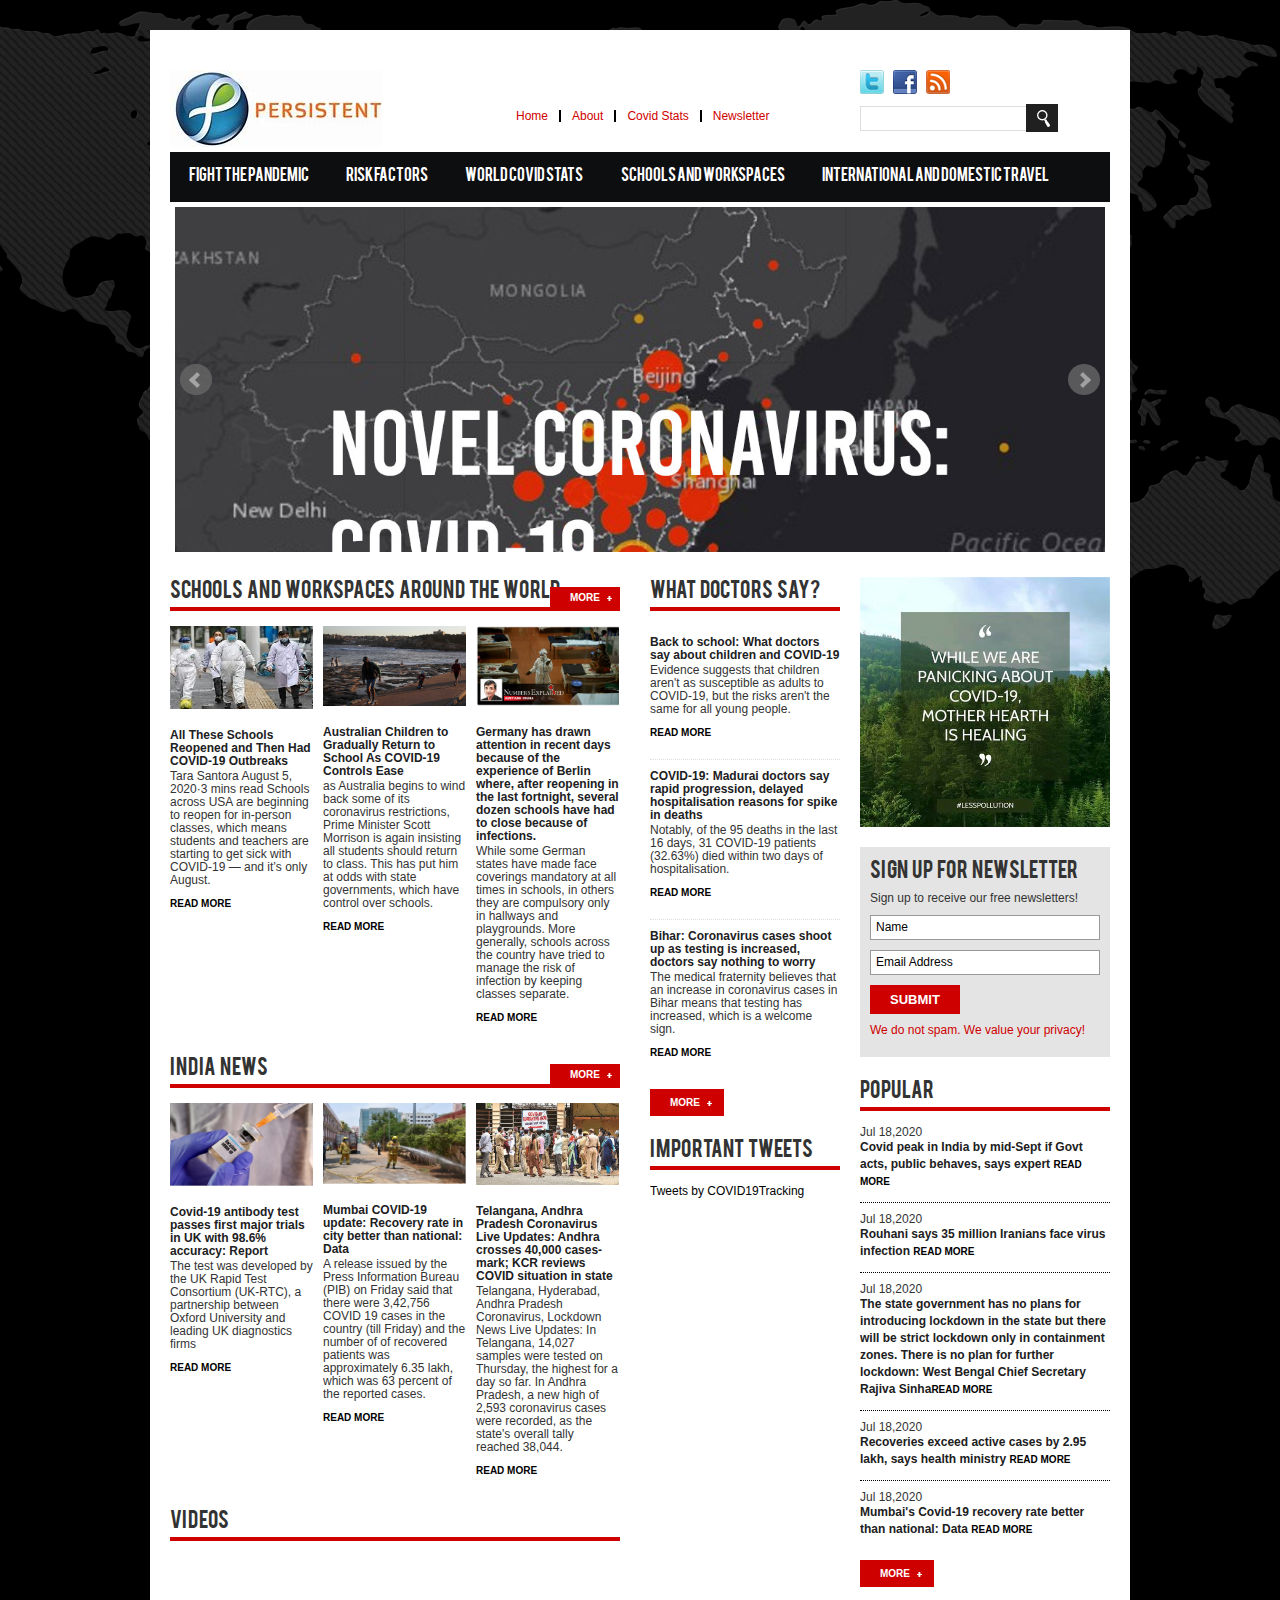
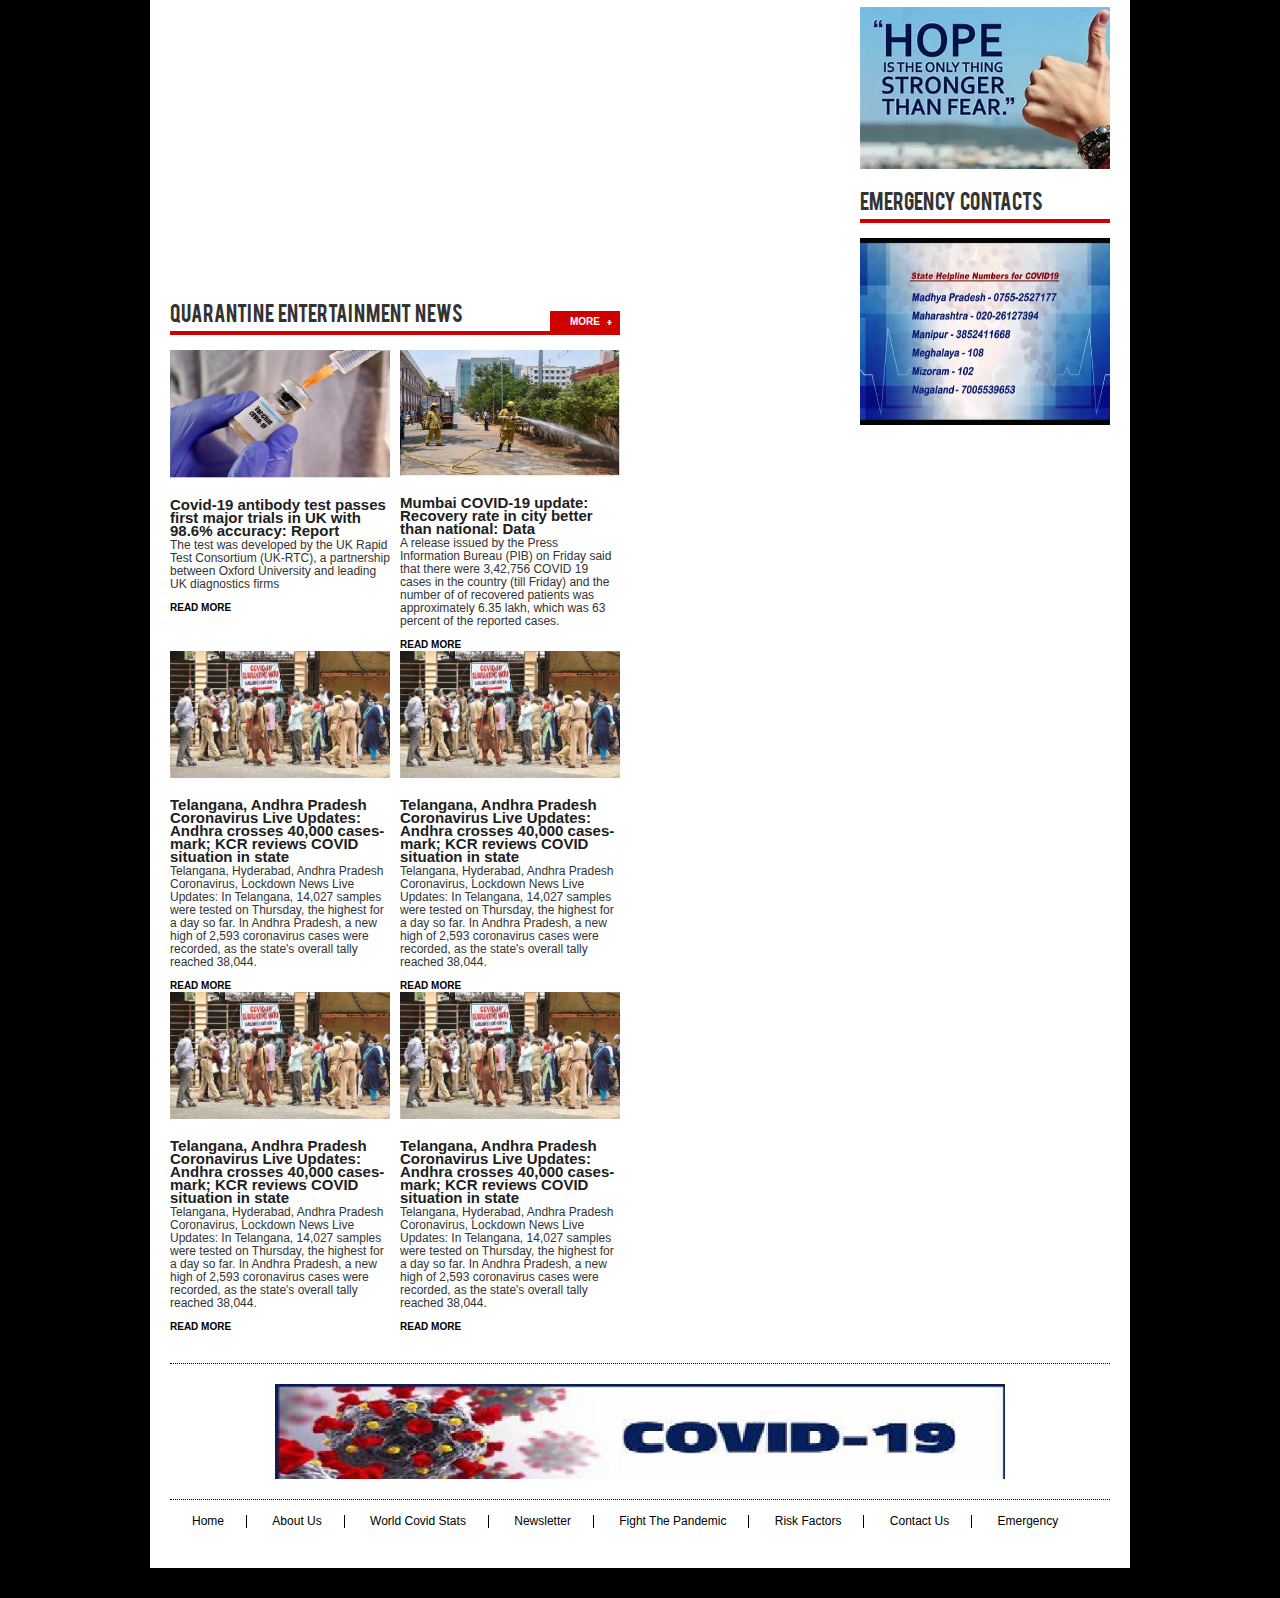
<file: sandw.html>
<!DOCTYPE html PUBLIC "-//W3C//DTD XHTML 1.0 Transitional//EN" "http://www.w3.org/TR/xhtml1/DTD/xhtml1-transitional.dtd">
<html xmlns="http://www.w3.org/1999/xhtml">
<head>
<title>MY COVID PORTAL</title>
<meta http-equiv="Content-Type" content="text/html; charset=utf-8" />
<meta name="viewport" content="width=device-width, initial-scale=1.0" />
<link rel="stylesheet" type="text/css" href="assets/font/font-awesome.min.css" />
<link rel="stylesheet" type="text/css" href="assets/font/font.css" />
<link rel="stylesheet" type="text/css" href="assets/css/bootstrap.min.css" media="screen" />
<link rel="stylesheet" type="text/css" href="assets/css/style.css" media="screen" />
<link rel="stylesheet" type="text/css" href="assets/css/responsive.css" media="screen" />
<link rel="stylesheet" type="text/css" href="assets/css/jquery.bxslider.css" media="screen" />
</head>
<body>
<div class="body_wrapper">
  <div class="center">
    <div class="header_area">
      <div class="logo floatleft"><a href="#"><img src="images/peris.png" alt="" /></a></div>
      <div class="top_menu floatleft">
        <ul>
          <li><a href="index.html">Home</a></li>
          <li><a href="#">About</a></li>
          <li><a href="INDEX1.html">Covid Stats</a></li>
          <li><a href="#">Newsletter</a></li>
          
        </ul>
      </div>
      <div class="social_plus_search floatright">
        <div class="social">
          <ul>
            <li><a href="#" class="twitter"></a></li>
            <li><a href="#" class="facebook"></a></li>
            <li><a href="#" class="feed"></a></li>
          </ul>
        </div>
        <div class="search">
           <form action="http://www.google.com/search" method="get" id="search_form">
            <input type="text" name="q"/>
           <input type="submit"id="searchform" value="search" />
         </form>
        </div>
      </div>
    </div>
    <div class="main_menu_area">
      <ul id="nav">
        <li><a href="ftp.html">Fight The Pandemic</a>
        </li>
        <li><a href="rf.html">Risk Factors</a></li>
        <li><a href="INDEX1.html">World Covid Stats</a>
        </li>
        <li><a href="sandw.html">Schools And Workspaces</a></li>
        <li><a href="IanDF.html">International And Domestic Travel</a></li>
         
        
        
      </ul>
    </div>
    <div class="slider_area">
      <div class="slider">
        <ul class="bxslider">
          <li><img src="images/novel.jpg" alt="" title="Slider caption text" /></li>
          <li><img src="images/virus.jpg" alt="" title="Slider caption text" /></li>
          <li><img src="images/cov.png" alt="" title="Slider caption text" /></li>
        </ul>
      </div>
    </div>
    <div class="content_area">
      <div class="main_content floatleft">
        <div class="left_coloum floatleft">
          <div class="single_left_coloum_wrapper">
            <h2 class="title">Schools and Workspaces  around   the   world</h2>
            <a class="more" href="#">more</a>
            <div class="single_left_coloum floatleft"> <img src="images/china.jpg" alt="" />
              <h3>All These Schools Reopened and Then Had COVID-19 Outbreaks</h3>
              <p>Tara Santora
                August 5, 2020·3 mins read
                
                
                Schools across USA are beginning to reopen for in-person classes, which means students and teachers are starting to get sick with COVID-19 — and it’s only August. </p>
              <a class="readmore" href="https://www.theguardian.com/education/2020/aug/28/reopening-schools-different-countries-tackle-education-conundrum-coronavirus">read more</a> </div>
            <div class="single_left_coloum floatleft"> <img src="images/aus.jpg" alt="" />
              <h3>Australian Children to Gradually Return to School As COVID-19 Controls Ease</h3>
              <p>as Australia begins to wind back some of its coronavirus restrictions, Prime Minister Scott Morrison is again insisting all students should return to class. This has put him at odds with state governments, which have control over schools.</p>
              <a class="readmore" href="https://www.voanews.com/covid-19-pandemic/australian-children-gradually-return-school-covid-19-controls-ease">read more</a> </div>
            <div class="single_left_coloum floatleft"> <img src="images/india.jpg" alt="" />
              <h3>Germany has drawn attention in recent days because of the experience of Berlin where, after reopening in the last fortnight, several dozen schools have had to close because of infections.</h3>
              <p> While some German states have made face coverings mandatory at all times in schools, in others they are compulsory only in hallways and playgrounds. More generally, schools across the country have tried to manage the risk of infection by keeping classes separate.</p>
              <a class="readmore" href="https://www.theguardian.com/education/2020/aug/28/reopening-schools-different-countries-tackle-education-conundrum-coronavirus">read more</a> </div>
          </div>
          <div class="single_left_coloum_wrapper">
            <h2 class="title">India News</h2>
            <a class="more" href="#">more</a>
            <div class="single_left_coloum floatleft"> <img src="images/vaccine.jpg" alt="" />
              <h3>Covid-19 antibody test passes first major trials in UK with 98.6% accuracy: Report</h3>
              <p>The test was developed by the UK Rapid Test Consortium (UK-RTC), a partnership between Oxford University and leading UK diagnostics firms</p>
              <a class="readmore" href="https://www.hindustantimes.com/world-news/covid-19-antibody-test-passes-first-major-trials-in-uk-with-98-6-accuracy-report/story-29Ww2pXN81UxBBVVezI6rO.html">read more</a> </div>
            <div class="single_left_coloum floatleft"> <img src="images/sani.jpg" alt="" />
              <h3>Mumbai COVID-19 update: Recovery rate in city better than national: Data</h3>
              <p>A release issued by the Press Information Bureau (PIB) on Friday said that there were 3,42,756 COVID 19 cases in the country (till Friday) and the number of of recovered patients was approximately 6.35 lakh, which was 63 percent of the reported cases.</p>
              <a class="readmore" href="https://www.moneycontrol.com/news/india/mumbai-covid-19-update-recovery-rate-in-city-better-than-national-data-5564071.html">read more</a> </div>
            <div class="single_left_coloum floatleft"> <img src="images/hydra.jpg" alt="" />
              <h3>Telangana, Andhra Pradesh Coronavirus Live Updates: Andhra crosses 40,000 cases-mark; KCR reviews COVID situation in state</h3>
              <p>Telangana, Hyderabad, Andhra Pradesh Coronavirus, Lockdown News Live Updates: In Telangana, 14,027 samples were tested on Thursday, the highest for a day so far. In Andhra Pradesh, a new high of 2,593 coronavirus cases were recorded, as the state's overall tally reached 38,044.</p>
              <a class="readmore" href="https://indianexpress.com/article/cities/hyderabad/telangana-andhra-pradesh-coronavirus-live-updates-hyderabad-coronavirus-latest-news-covid-19-corona-cases-lockdown-today-news-update-6509600/">read more</a> </div>
          </div>
          <div class="single_left_coloum_wrapper gallery">
            <h2 class="title">Videos</h2>
            <iframe width="450px" height="315px" src="https://www.youtube.com/embed/wfrffPgxqt0" frameborder="0" allow="accelerometer; autoplay; clipboard-write; encrypted-media; gyroscope; picture-in-picture" allowfullscreen></iframe>
            </div>
          <div class="single_left_coloum_wrapper single_cat_left">
            <h2 class="title">Quarantine Entertainment News </h2>
            <a class="more" href="#">more</a>
            <div class="single_cat_left_content floatleft"> <img src="images/vaccine.jpg" alt="" />
              <h3>Covid-19 antibody test passes first major trials in UK with 98.6% accuracy: Report</h3>
              <p>The test was developed by the UK Rapid Test Consortium (UK-RTC), a partnership between Oxford University and leading UK diagnostics firms</p>
              <a class="readmore" href="https://www.hindustantimes.com/world-news/covid-19-antibody-test-passes-first-major-trials-in-uk-with-98-6-accuracy-report/story-29Ww2pXN81UxBBVVezI6rO.html">read more</a> </div>
            <div class="single_cat_left_content floatleft"> <img src="images/sani.jpg" alt="" />
              <h3>Mumbai COVID-19 update: Recovery rate in city better than national: Data</h3>
              <p>A release issued by the Press Information Bureau (PIB) on Friday said that there were 3,42,756 COVID 19 cases in the country (till Friday) and the number of of recovered patients was approximately 6.35 lakh, which was 63 percent of the reported cases.</p>
              <a class="readmore" href="https://www.moneycontrol.com/news/india/mumbai-covid-19-update-recovery-rate-in-city-better-than-national-data-5564071.html">read more</a> </div>
              <div class="single_cat_left_content floatleft"> <img src="images/hydra.jpg" alt="" />
                <h3>Telangana, Andhra Pradesh Coronavirus Live Updates: Andhra crosses 40,000 cases-mark; KCR reviews COVID situation in state</h3>
                <p>Telangana, Hyderabad, Andhra Pradesh Coronavirus, Lockdown News Live Updates: In Telangana, 14,027 samples were tested on Thursday, the highest for a day so far. In Andhra Pradesh, a new high of 2,593 coronavirus cases were recorded, as the state's overall tally reached 38,044.</p>
                <a class="readmore" href="https://indianexpress.com/article/cities/hyderabad/telangana-andhra-pradesh-coronavirus-live-updates-hyderabad-coronavirus-latest-news-covid-19-corona-cases-lockdown-today-news-update-6509600/">read more</a> </div>
                <div class="single_cat_left_content floatleft"> <img src="images/hydra.jpg" alt="" />
                  <h3>Telangana, Andhra Pradesh Coronavirus Live Updates: Andhra crosses 40,000 cases-mark; KCR reviews COVID situation in state</h3>
                  <p>Telangana, Hyderabad, Andhra Pradesh Coronavirus, Lockdown News Live Updates: In Telangana, 14,027 samples were tested on Thursday, the highest for a day so far. In Andhra Pradesh, a new high of 2,593 coronavirus cases were recorded, as the state's overall tally reached 38,044.</p>
                  <a class="readmore" href="https://indianexpress.com/article/cities/hyderabad/telangana-andhra-pradesh-coronavirus-live-updates-hyderabad-coronavirus-latest-news-covid-19-corona-cases-lockdown-today-news-update-6509600/">read more</a> </div>
                  <div class="single_cat_left_content floatleft"> <img src="images/hydra.jpg" alt="" />
                    <h3>Telangana, Andhra Pradesh Coronavirus Live Updates: Andhra crosses 40,000 cases-mark; KCR reviews COVID situation in state</h3>
                    <p>Telangana, Hyderabad, Andhra Pradesh Coronavirus, Lockdown News Live Updates: In Telangana, 14,027 samples were tested on Thursday, the highest for a day so far. In Andhra Pradesh, a new high of 2,593 coronavirus cases were recorded, as the state's overall tally reached 38,044.</p>
                    <a class="readmore" href="https://indianexpress.com/article/cities/hyderabad/telangana-andhra-pradesh-coronavirus-live-updates-hyderabad-coronavirus-latest-news-covid-19-corona-cases-lockdown-today-news-update-6509600/">read more</a> </div>
                    <div class="single_cat_left_content floatleft"> <img src="images/hydra.jpg" alt="" />
                      <h3>Telangana, Andhra Pradesh Coronavirus Live Updates: Andhra crosses 40,000 cases-mark; KCR reviews COVID situation in state</h3>
                      <p>Telangana, Hyderabad, Andhra Pradesh Coronavirus, Lockdown News Live Updates: In Telangana, 14,027 samples were tested on Thursday, the highest for a day so far. In Andhra Pradesh, a new high of 2,593 coronavirus cases were recorded, as the state's overall tally reached 38,044.</p>
                      <a class="readmore" href="https://indianexpress.com/article/cities/hyderabad/telangana-andhra-pradesh-coronavirus-live-updates-hyderabad-coronavirus-latest-news-covid-19-corona-cases-lockdown-today-news-update-6509600/">read more</a> </div>
           
          </div>
        </div>
        <div class="right_coloum floatright">
          <div class="single_right_coloum">
            <h2 class="title">What Doctors Say?</h2>
            <ul>
              <li>
                <div class="single_cat_right_content">
                  <h3>Back to school: What doctors say about children and COVID-19</h3>
                  <p>Evidence suggests that children aren't as susceptible as adults to COVID-19, but the risks aren't the same for all young people.</p>
                  <p class="single_cat_right_content_meta"><a href="https://www.nbcnews.com/health/kids-health/back-school-what-doctors-say-about-children-covid-19-n1233550"><span>read more</span></a></p>
                </div>
              </li>
              <li>
                <div class="single_cat_right_content">
                  <h3>COVID-19: Madurai doctors say rapid progression, delayed hospitalisation reasons for spike in deaths</h3>
                  <p>Notably, of the 95 deaths in the last 16 days, 31 COVID-19 patients (32.63%) died within two days of hospitalisation.</p>
                  <p class="single_cat_right_content_meta"><a href="https://www.newindianexpress.com/states/tamil-nadu/2020/jul/18/covid-19-madurai-doctors-say-rapid-progression-delayed-hospitalisation-reasons-for-spike-in-deaths-2171453.html"><span>read more</span></a> </p>
                </div>
              </li>
              <li>
                <div class="single_cat_right_content">
                  <h3>Bihar: Coronavirus cases shoot up as testing is increased, doctors say nothing to worry</h3>
                  <p>The medical fraternity believes that an increase in coronavirus cases in Bihar means that testing has increased, which is a welcome sign.</p>
                  <p class="single_cat_right_content_meta"><a href="https://www.indiatoday.in/india/story/bihar-coronavirus-july-17-cases-shoot-up-as-testing-increased-doctors-indian-medical-association-say-not-to-worry-1701437-2020-07-17"><span>read more</span></a></p>
                </div>
              </li>
            </ul>
            <a class="popular_more" href="#">more</a> </div>
          <div class="single_right_coloum">
            <h2 class="title">IMPORTANT TWEETS</h2>
           <div class="single_cat_right_content editorial"> 
           <a class="twitter-timeline" data-width="220" data-height="1720" href="https://twitter.com/COVID19Tracking?ref_src=twsrc%5Etfw">Tweets by COVID19Tracking</a> <script async src="https://platform.twitter.com/widgets.js" charset="utf-8"></script>
              </div>
          </div>
        </div>
      </div>
      <div class="sidebar floatright">
        <div class="single_sidebar"> <img src="images/coronaa.jpg" alt="" /> </div>
        <div class="single_sidebar">
          <div class="news-letter">
            <h2>Sign Up for Newsletter</h2>
            <p>Sign up to receive our free newsletters!</p>
            <form action="#" method="post">
              <input type="text" value="Name" id="name" />
              <input type="text" value="Email Address" id="email" />
              <input type="submit" value="SUBMIT" id="form-submit" />
            </form>
            <p class="news-letter-privacy">We do not spam. We value your privacy!</p>
          </div>
        </div>
        <div class="single_sidebar">
          <div class="popular">
            <h2 class="title">Popular</h2>
            <ul>
              <li>
                <div class="single_popular">
                  <p>Jul 18,2020</p>
                  <h3>Covid peak in India by mid-Sept if Govt acts, public behaves, says expert <a href="https://timesofindia.indiatimes.com/india/covid-peak-in-india-by-mid-september-if-govt-acts-public-behaves-says-expert/articleshow/77036282.cms" class="readmore">Read More</a></h3>
                </div>
              </li>
              <li>
                <div class="single_popular">
                  <p>Jul 18,2020</p>
                  <h3>Rouhani says 35 million Iranians face virus infection <a href="https://timesofindia.indiatimes.com/world/middle-east/rouhani-says-35-million-iranians-face-virus-infection/articleshow/77036293.cms" class="readmore">Read More</a></h3>
                </div>
              </li>
              <li>
                <div class="single_popular">
                  <p>Jul 18,2020</p>
                  <h3>The state government has no plans for introducing lockdown in the state but there will be strict lockdown only in containment zones. There is no plan for further lockdown: West Bengal Chief Secretary Rajiva Sinha<a href="https://timesofindia.indiatimes.com/india/coronavirus-live-updates/liveblog/77028188.cms" class="readmore">Read More</a></h3>
                </div>
              </li>
              <li>
                <div class="single_popular">
                  <p>Jul 18,2020</p>
                  <h3>Recoveries exceed active cases by 2.95 lakh, says health ministry <a href="https://timesofindia.indiatimes.com/india/covid-19-recoveries-exceed-active-cases-by-2-95-lakh-says-health-ministry/articleshow/77035945.cms" class="readmore">Read More</a></h3>
                </div>
              </li>
              <li>
                <div class="single_popular">
                  <p>Jul 18,2020</p>
                  <h3>Mumbai's Covid-19 recovery rate better than national: Data <a href="https://timesofindia.indiatimes.com/india/mumbais-covid-19-recovery-rate-better-than-national-data/articleshow/77035459.cms" class="readmore">Read More</a></h3>
                </div>
              </li>
            </ul>
            <a class="popular_more">more</a> </div>
        </div>
        <div class="single_sidebar"> <img src="images/moti.jpg" alt="" /> </div>
        <div class="single_sidebar">
          <h2 class="title">EMERGENCY CONTACTS</h2>
          <img src="images/number.jpg" alt="" /> </div>
      </div>
    </div>
    <div class="footer_top_area">
      <div class="inner_footer_top"> <img src="images/banner.jpg" alt="" /> </div>
    </div>
    <div class="footer_bottom_area">
      <div class="footer_menu">
        <ul id="f_menu">
          <li><a href="index.html">Home</a></li>
          <li><a href="#">About Us</a></li>
          <li><a href="INDEX1.html">World Covid Stats</a></li>
          <li><a href="#">Newsletter</a></li>
          <li><a href="ftp.html">Fight The Pandemic</a></li>
          <li><a href="rf.html">Risk Factors</a></li>
           <li><a href="contactus.html">Contact Us</a></li>
           <li><a href="#">Emergency</a></li>
          
        </ul>
      </div>
      <div class="copyright_text">
        
      </div>
    </div>
  </div>
</div>
<script type="text/javascript" src="assets/js/jquery-min.js"></script> 
<script type="text/javascript" src="assets/js/bootstrap.min.js"></script> 
<script type="text/javascript" src="assets/js/jquery.bxslider.js"></script> 
<script type="text/javascript" src="assets/js/selectnav.min.js"></script> 
<script type="text/javascript">
selectnav('nav', {
    label: '-Navigation-',
    nested: true,
    indent: '-'
});
selectnav('f_menu', {
    label: '-Navigation-',
    nested: true,
    indent: '-'
});
$('.bxslider').bxSlider({
    mode: 'fade',
    captions: true
});
</script>
</body>
</html>
</file>
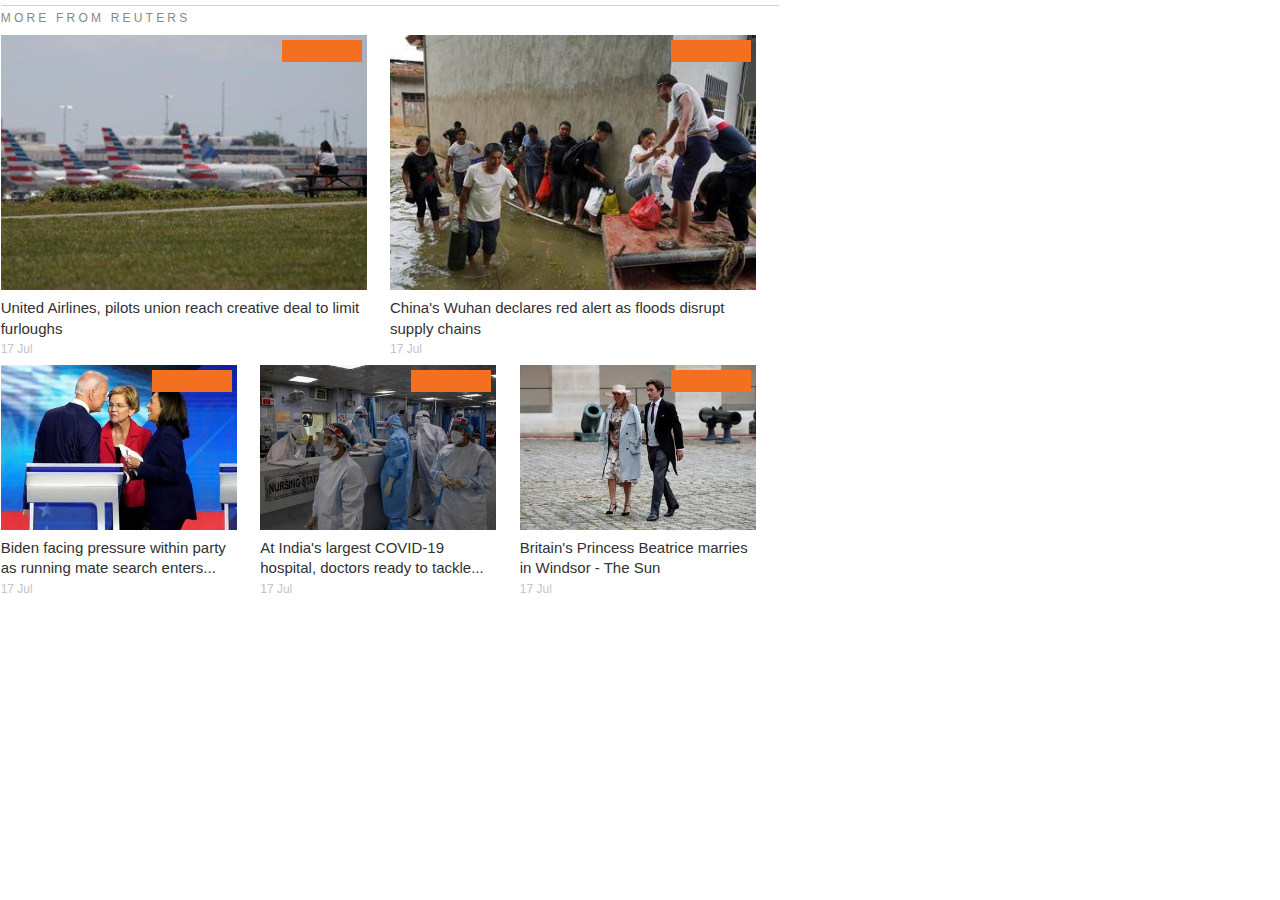
<file: images/chin_files/recirculation(1).html>
<!DOCTYPE html>
<!-- saved from url=(0080)https://www.dianomi.com/recirculation.epl?id=105&start=6&cf=545.4.Reuters%20Feed -->
<html><head><meta http-equiv="Content-Type" content="text/html; charset=UTF-8">

<title>Recirculation</title>
<style type="text/css">
        .hidden {
        display:none;
        }
        .maintext { display:inline}
	</style>
<link type="text/css" href="./11.css" rel="stylesheet">
</head>
<body>
<div class="wrapper" id="105">
<div class="line2">More From Reuters</div>
<div class="sub-line2"><a href="https://www.dianomi.com/:whats_this" target="_blank" title="dianomi">
<img src="./WC3ATCVDvh2@LTe9i9rxYAAAABM.webp" border="0" alt="dianomi logo" height="10px" width="55px"></a></div><a href="https://www.dianomi.com/:whats_this" target="_blank" title="dianomi">
</a><div id="dianomi_recirc_1" class="hero first"><a href="https://www.dianomi.com/:whats_this" target="_blank" title="dianomi">
</a><div class="subhero"><a href="https://www.dianomi.com/:whats_this" target="_blank" title="dianomi">
</a><a class="dianomihref dianomihref_105" target="_top" href="https://www.dianomi.com/click.epl?url_id=587151391&amp;ru_variant_id=109">
<img src="./396x276(9).jpg"><div class="text">
<div class="maintext">United Airlines, pilots union reach creative deal to limit furloughs</div>
<div class="article_date article_old" data-article-date-year="2020" data-article-date-month="Jul" data-article-date-day="17">17 Jul</div></div>
</a>
</div>
</div>
<div id="dianomi_recirc_2" class="hero ">
<div class="subhero">
<a class="dianomihref dianomihref_105" target="_top" href="https://www.dianomi.com/click.epl?url_id=587162582&amp;ru_variant_id=109">
<img src="./396x276(10).jpg"><div class="text">
<div class="maintext">China's Wuhan declares red alert as floods disrupt supply chains</div>
<div class="article_date article_old" data-article-date-year="2020" data-article-date-month="Jul" data-article-date-day="17">17 Jul</div></div>
</a>
</div>
</div>
<div id="dianomi_recirc_3" class="hero ">
<div class="subhero">
<a class="dianomihref dianomihref_105" target="_top" href="https://www.dianomi.com/click.epl?url_id=587196535&amp;ru_variant_id=109" title="Biden facing pressure within party as running mate search enters final phase">
<img src="./396x276(11).webp"><div class="text">
<div class="maintext">Biden facing pressure within party as running mate search enters...</div>
<div class="article_date article_new" data-article-date-year="2020" data-article-date-month="Jul" data-article-date-day="17">17 Jul</div></div>
</a>
</div>
</div>
<div id="dianomi_recirc_4" class="hero ">
<div class="subhero">
<a class="dianomihref dianomihref_105" target="_top" href="https://www.dianomi.com/click.epl?url_id=587229946&amp;ru_variant_id=109" title="At India&#39;s largest COVID-19 hospital, doctors ready to tackle second wave of virus">
<img src="./396x276(12).jpg"><div class="text">
<div class="maintext">At India's largest COVID-19 hospital, doctors ready to tackle...</div>
<div class="article_date article_new" data-article-date-year="2020" data-article-date-month="Jul" data-article-date-day="17">17 Jul</div></div>
</a>
</div>
</div>
<div id="dianomi_recirc_5" class="hero last">
<div class="subhero">
<a class="dianomihref dianomihref_105" target="_top" href="https://www.dianomi.com/click.epl?url_id=587196978&amp;ru_variant_id=109">
<img src="./396x276(13).jpg"><div class="text">
<div class="maintext">Britain's Princess Beatrice marries in Windsor - The Sun</div>
<div class="article_date article_new" data-article-date-year="2020" data-article-date-month="Jul" data-article-date-day="17">17 Jul</div></div>
</a>
</div>
</div>
</div>



</body></html>
</file>
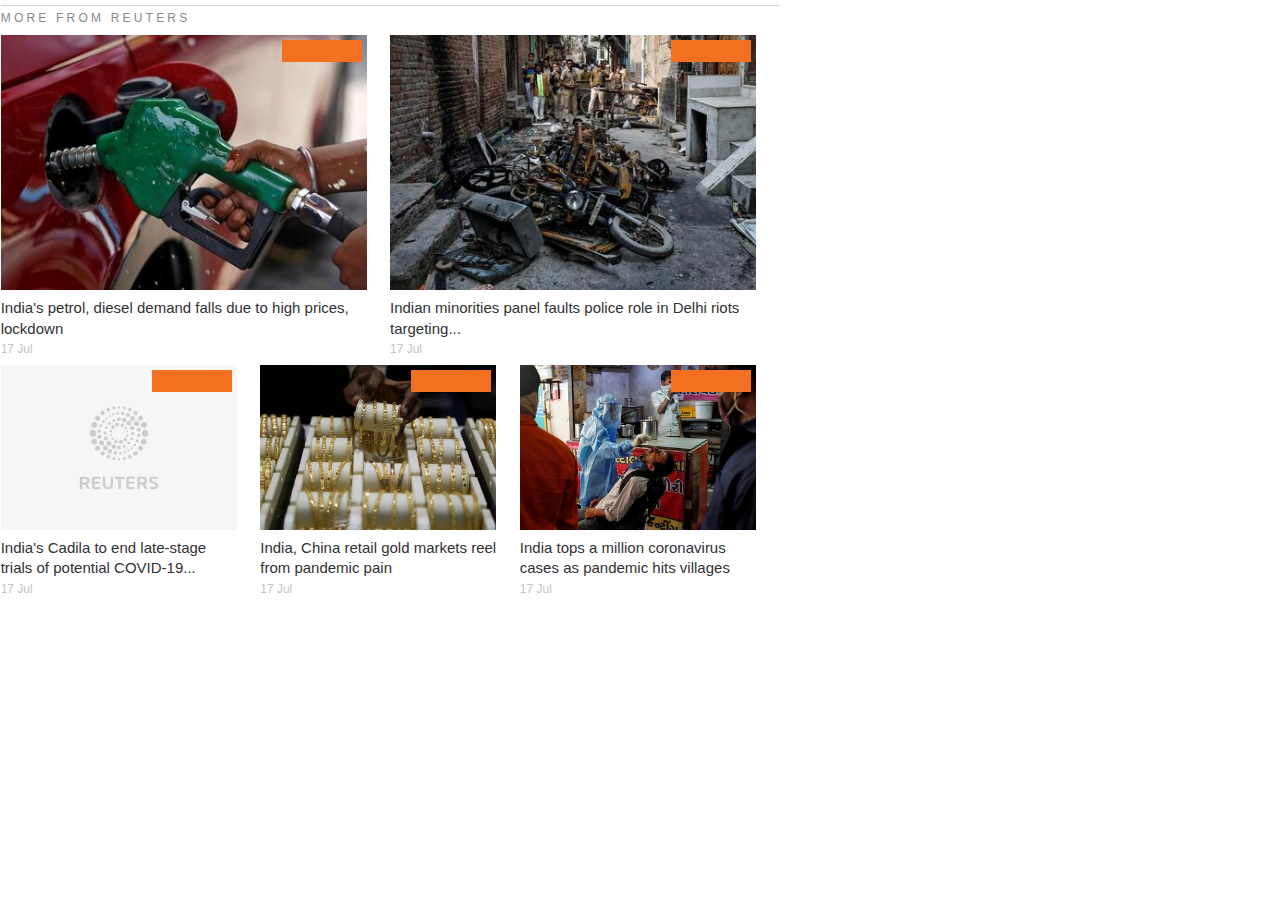
<file: images/chin_files/recirculation.html>
<!DOCTYPE html>
<!-- saved from url=(0072)https://www.dianomi.com/recirculation.epl?id=104&cf=545.4.Reuters%20Feed -->
<html><head><meta http-equiv="Content-Type" content="text/html; charset=UTF-8">

<title>Recirculation</title>
<style type="text/css">
        .hidden {
        display:none;
        }
        .maintext { display:inline}
	</style>
<link type="text/css" href="./11.css" rel="stylesheet">
</head>
<body>
<div class="wrapper" id="104">
<div class="line2">More From Reuters</div>
<div class="sub-line2"><a href="https://www.dianomi.com/:whats_this" target="_blank" title="dianomi">
<img src="./WC3ATCVDvh2@LTe9i9rxYAAAABM.webp" border="0" alt="dianomi logo" height="10px" width="55px"></a></div><a href="https://www.dianomi.com/:whats_this" target="_blank" title="dianomi">
</a><div id="dianomi_recirc_1" class="hero first"><a href="https://www.dianomi.com/:whats_this" target="_blank" title="dianomi">
</a><div class="subhero"><a href="https://www.dianomi.com/:whats_this" target="_blank" title="dianomi">
</a><a class="dianomihref dianomihref_104" target="_top" href="https://www.dianomi.com/click.epl?url_id=587206255&amp;ru_variant_id=108">
<img src="./396x276.jpg"><div class="text">
<div class="maintext">India's petrol, diesel demand falls due to high prices, lockdown</div>
<div class="article_date article_new" data-article-date-year="2020" data-article-date-month="Jul" data-article-date-day="17">17 Jul</div></div>
</a>
</div>
</div>
<div id="dianomi_recirc_2" class="hero ">
<div class="subhero">
<a class="dianomihref dianomihref_104" target="_top" href="https://www.dianomi.com/click.epl?url_id=587196638&amp;ru_variant_id=108" title="Indian minorities panel faults police role in Delhi riots targeting Muslims">
<img src="./396x276(5).jpg"><div class="text">
<div class="maintext">Indian minorities panel faults police role in Delhi riots targeting...</div>
<div class="article_date article_new" data-article-date-year="2020" data-article-date-month="Jul" data-article-date-day="17">17 Jul</div></div>
</a>
</div>
</div>
<div id="dianomi_recirc_3" class="hero ">
<div class="subhero">
<a class="dianomihref dianomihref_104" target="_top" href="https://www.dianomi.com/click.epl?url_id=587174256&amp;ru_variant_id=108" title="India&#39;s Cadila to end late-stage trials of potential COVID-19 vaccine in March">
<img src="./396x276(6).webp"><div class="text">
<div class="maintext">India's Cadila to end late-stage trials of potential COVID-19...</div>
<div class="article_date article_old" data-article-date-year="2020" data-article-date-month="Jul" data-article-date-day="17">17 Jul</div></div>
</a>
</div>
</div>
<div id="dianomi_recirc_4" class="hero ">
<div class="subhero">
<a class="dianomihref dianomihref_104" target="_top" href="https://www.dianomi.com/click.epl?url_id=587213688&amp;ru_variant_id=108">
<img src="./396x276(7).jpg"><div class="text">
<div class="maintext">India, China retail gold markets reel from pandemic pain</div>
<div class="article_date article_new" data-article-date-year="2020" data-article-date-month="Jul" data-article-date-day="17">17 Jul</div></div>
</a>
</div>
</div>
<div id="dianomi_recirc_5" class="hero last">
<div class="subhero">
<a class="dianomihref dianomihref_104" target="_top" href="https://www.dianomi.com/click.epl?url_id=587156950&amp;ru_variant_id=108">
<img src="./396x276(8).jpg"><div class="text">
<div class="maintext">India tops a million coronavirus cases as pandemic hits villages</div>
<div class="article_date article_old" data-article-date-year="2020" data-article-date-month="Jul" data-article-date-day="17">17 Jul</div></div>
</a>
</div>
</div>
</div>



</body></html>
</file>
<file: assets/font/font.css>
@font-face {
font-family: "bebasregular";
src: url("fonts/bebas___-webfont.eot");
src: url("fonts/bebas___-webfont.eot?#iefix") format("embedded-opentype"),
url("fonts/bebas___-webfont.woff") format("woff"),
url("fonts/bebas___-webfont.ttf") format("truetype"),
url("fonts/bebas___-webfont.svg#bebasregular") format("svg");
font-weight: normal;
font-style: normal;
}
</file>
<file: assets/css/style.css>
/*
Template Name: The News Reporter
Template URI: http://www.wpfreeware.com/news-reporter-wordpress-magazine-themes/
Author: WpFreeware
Author URI: http://www.wpfreeware.com
Description: A Pro responsive magazine website template
Version: 1.0 
License: GPL
License URI: http://www.gnu.org/licenses/gpl-2.0.html
*/

*{margin:0; padding:0}
body{font-family:Arial; font-size:12px; line-height:13px; background:url("images/site_bg.png") top center no-repeat fixed #000}
a{color:#000; text-decoration:none}
a:hover, a:active, a:focus{text-decoration:none; color:#000}
input[type=text], input[type=password], textarea{border:1px solid #ddd; padding:5px}
input[type=submit]
h1, h2, h4, h5, h6{font-weight:normal; margin:0 0 15px}
h3{color:#202021; font-size:12px; font-weight:bold; margin-bottom:2px; line-height:13px}
h2{font-size:25px; line-height:30px}
img{max-width:100%; height:auto}
.alignleft{float:left; margin-left:0px}
.aligncenter{display:block; margin:10px auto}
.alignright{float:right; margin-left:10px}
.floatleft{float:left}
.floatright{float:right}
.center{width:980px; display:block; margin:0 auto; padding:20px; background:#fff; transition:all 1.3s ease 0s; -moz-transition:all 1.3s ease 0s; -webkit-transition:all 1.3s ease 0s; -o-transition:all 1.3s ease 0s; -ms-transition:all 1.3s ease 0s}
div{overflow:hidden}
.slider{height:350px; overflow:visible}
.bxslider, .bx-viewport, .bx-controls, .bx-pager, .bx-controls-direction{overflow:visible}
#selectnav1{display:none}
#selectnav2{display:none}
#nav{display:block}
#f_menu{display:block}
.body_wrapper{background:url("images/body_bg.png") repeat; margin-top:30px; margin-bottom:30px}
.header_area{}
.logo{margin-top:20px}
.top_menu{margin-left:60px; margin-top:60px; width:330px}
.top_menu ul{list-style:none outside none; margin:0; padding:0}
.top_menu ul li{float:left; border-right:2px solid #000}
.top_menu ul li:last-child{border-right:none}
.top_menu ul li a{color:#CF0000; display:block; font-size:12px; padding:0 11px; line-height:12px}
.top_menu ul li a:hover{text-decoration:underline}
.social_plus_search{margin-bottom:20px}
.social{width:250px; margin:20px 0px 10px 0px}
.social ul{list-style:none outside none; margin:0; padding:0}
.social ul li{float:left; margin-right:7px}
.social ul li a{display:block; padding:12px 13px}
.twitter{background:url("images/social_icons.png") no-repeat scroll 0 0 rgba(0,0,0,0)}
.facebook{background:url("images/social_icons.png") no-repeat scroll -37px 0px rgba(0,0,0,0)}
.feed{background:url("images/social_icons.png") no-repeat scroll -73px 0px rgba(0,0,0,0)}
.search{}
.search #search_form{}
.search #s{width:87%}
.search #searchform{background:url("images/search.png") no-repeat scroll 0 0 rgba(0,0,0,0); border:medium none; height:28px; margin-left:-4px; text-indent:-99999px; width:13%}
.main_menu_area{overflow:visible; background:#0D0E0F; min-height:50px}
.main_menu_area ul{margin:0; padding:0; list-style:none}
.main_menu_area ul li{float:left; position:relative}
.main_menu_area ul li a{color:#FFF; display:block; font-family:'bebasregular'; font-size:15px; padding:18px 18.7px}
.main_menu_area ul li a:hover{background:#CF0000}
#nav li ul{transition:all 0.3s ease 0s; -moz-transition:all 0.3s ease 0s; -webkit-transition:all 0.3s ease 0s; -o-transition:all 0.3s ease 0s; -ms-transition:all 0.3s ease 0s}
/* dropdown css level one*/
.main_menu_area ul li ul{background:none repeat scroll 0 0 #0D0E0F; top:100px; position:absolute; width:215px; z-index:99999; right:-99999px}
.main_menu_area ul li ul li{float:none; position:relative}
.main_menu_area ul >li:hover >ul{left:0px; top:49px}
.main_menu_area ul li ul li a{font-family:arial; font-weight:bold}
.main_menu_area ul li ul li a:hover{}
/* dropdown css level two*/
.main_menu_area ul li ul li ul{background:none repeat scroll 0 0 #0D0E0F; right:215px; position:absolute; width:215px; z-index:99999; right:-99999px}
.main_menu_area ul li ul li ul li{float:none}
.main_menu_area ul li ul li:hover ul{left:215px !important; top:0px}
.main_menu_area ul li ul li ul li a{font-family:arial; font-weight:bold}
.slider_area, .slider{display:block; position:relative; width:100%; margin:0; padding:0;}
.slider *{margin:0; padding:0;}
.slider img{max-width:100%;}
.slider1{width:670px}
.slider2{width:250px}
.content_area{margin-top:25px}
.main_content{width:670px}
.left_coloum{width:450px}
.single_left_coloum_wrapper{position:relative; margin-left:-10px; margin-bottom:30px}
.single_left_coloum_wrapper .title{margin-left:10px}
.title{border-bottom:4px solid #CF0000; font-family:'bebasregular'; font-size:20px; word-spacing:2px}
.more{background:url("images/plus.png") no-repeat scroll 57px 9px #CF0000; color:#FFF; display:block; font-size:10px; font-weight:bold; padding:4px 20px; position:absolute; right:0; text-transform:uppercase; top:10px}
.popular_more{background:url("images/plus.png") no-repeat scroll 57px 12px #CF0000; color:#FFF; display:block; font-size:10px; font-weight:bold; padding:7px 20px; text-transform:uppercase; width:74px; margin-top:10px}
.single_left_coloum{margin-left:10px; width:143px}
.readmore, .single_cat_right_content_meta span{columns: #202020;; font-size:10px; text-transform:uppercase; font-weight:bold; margin-right:20px}
.readmore:hover, .single_cat_right_content_meta span:hover{color:#CF0000; text-decoration:underline}
.gallery{}
.gallery img{margin-bottom:10px; margin-left:10px; width:141px}
.single_cat_left{}
.single_cat_left_content{border-bottom:1px ; margin-left:10px; width:220px}
.single_cat_left_content h3{font-size:15px}
.single_cat_left_content_meta{font-size:11px}
.single_cat_left_content_meta span{color:#cf0000}
.right_coloum{width:190px}
.single_right_coloum{margin-bottom:20px}
.single_right_coloum ul{margin:0; padding:0; list-style:none}
.single_right_coloum ul li{border-bottom:1px dotted #ddd}
.single_right_coloum ul li:last-child{border-bottom:none}
.single_cat_right_content{padding-bottom:10px}
.single_cat_right_content h3{margin-top:10px}
.single_cat_right_content_meta{}
.editorial{}
.editorial h3{color:#CF0000}
.sidebar{width:250px}
.single_sidebar{margin-bottom:20px}
.news-letter{padding:10px; background:#E4E4E4}
.news-letter h2{font-family:bebasregular; font-size:20px; margin-bottom:5px; word-spacing:2px}
.news-letter p{}
.news-letter form input#name{border:1px solid #999; margin-bottom:10px; width:100%}
.news-letter form input#email{border:1px solid #999; margin-bottom:10px; width:100%}
.news-letter form input#form-submit{background:none repeat scroll 0 0 #CF0000; border:medium none; color:#FFF; font-weight:bold; padding:8px 20px; font-size:13px}
.news-letter-privacy{color:#cf0000; margin-top:10px}
.popular{}
.popular ul{margin:0; padding:0; list-style:none}
.popular ul li{border-bottom:1px dotted #000; padding-bottom:10px; margin-bottom:10px}
.popular ul li:last-child{border-bottom:none}
.single_popular{}
.single_popular p{margin-bottom:0}
.single_popular h3{line-height:17px; margin-top:0}
.footer_top_area{border-bottom:1px dotted #000; border-top:1px dotted #000; padding:20px 0; width:940px}
.inner_footer_top{width:730px; margin:0 auto}
.footer_bottom_area{margin-top:15px}
.footer_menu{margin-bottom:20px}
.footer_menu ul{margin:0; padding:0; list-style:none}
.footer_menu ul li{border-right:1px solid #000; display:inline}
.footer_menu ul li:last-child{border-right:none}
.footer_menu ul li a{display:inline-block; padding:0 22px}
.footer_menu ul li a:hover{}
.copyright_text{line-height:17px; text-align:center}
</file>
<file: assets/css/responsive.css>
/*Tablet Layout: 768px.*/
@media only screen and (min-width: 768px) and (max-width: 991px) {
.center{width:730px; padding:10px}
#selectnav1{display:none}
#selectnav2{display:none}
#nav{display:block}
#f_menu{display:block}
.top_menu{margin-left:139px; margin-top:10px}
.main_menu_area ul li a{font-size:11px; padding:18px 14.1px}
.slider1, .main_content{width:505px}
.slider2, .sidebar{width:195px}
.left_coloum{ width:355px}
.right_coloum{width:140px}
.single_left_coloum{width:111px}
.gallery img{width:109px}
.single_cat_left_content{width:172px}
.single_cat_left_content h3{line-height:17px}
.readmore, .single_cat_right_content_meta span{margin-right:10px}
.single_popular h3{font-size:13px}
.footer_top_area{width:710px}
.inner_footer_top{width:530px}
.footer_menu ul li a{padding:0 12px}
}

/*Mobile Layout: 320px.*/

@media only screen and (max-width: 767px) {
.center{width:290px; padding:5px}
#nav{display:none}
#f_menu{display:none}
#selectnav1, #selectnav2{background:none repeat scroll 0 0 #000; border:medium none; color:#FFF; display:block; font-family:bebasregular; font-size:19px; height:40px; margin:10px auto 0; overflow:hidden; padding-top:11px; text-align:center; width:100%}
.main_menu_area{min-height:45px}
.logo{float:none; margin:15px auto 0px; width:250px}
.top_menu{float:none; margin:15px auto 10px; width:330px}
.social_plus_search{display:none}
.slider1{width:195px}
.slider2{max-height:92px; width:80px}
.left_coloum{float:none; width:280px}
.single_left_coloum{margin-left:3px; width:91px}
.gallery img{width:129px}
.single_cat_left_content{width:280px; margin-left:3px}
.main_content{width:280px}
.right_coloum{float:none; margin:0 auto; width:280px}
.sidebar{float:none; margin:0 auto}
.footer_top_area{padding:12px 0; width:280px}
.inner_footer_top{width:250px}
.top_menu ul li a{font-size:10px; padding:0 10px}
.single_left_coloum_wrapper{margin-left:-3px}
.single_left_coloum_wrapper .title{margin-left:3px}
.title{font-size:15px}
.single_left_coloum{margin-left:3px}
}

/*Wide Mobile Layout: 480px.*/

@media only screen and (min-width: 480px) and (max-width: 767px) {
.center{width:440px; padding:5px}
#nav{display:none}
#f_menu{display:none}
#selectnav1, #selectnav2{background:none repeat scroll 0 0 #000; border:medium none; color:#FFF; display:block; font-family:bebasregular; font-size:19px; height:40px; margin:10px auto 0; overflow:hidden; padding-top:11px; text-align:center; width:100%}
.main_menu_area{min-height:45px}
.logo{float:none; margin:15px auto 0px; width:250px}
.top_menu{float:none; margin:15px auto 10px; width:330px}
.social_plus_search{display:none}
.slider1{width:310px}
.slider2{min-height:146px; width:110px}
.left_coloum{width:430px; float:none}
.single_left_coloum{width:141px}
.gallery img{margin-bottom:5px; margin-left:3px; width:134px}
.single_cat_left_content{width:210px}
.main_content{width:430px}
.right_coloum{float:none; margin:0 auto; width:285px}
.sidebar{float:none; margin:0 auto}
.footer_top_area{padding:12px 0; width:430px}
.inner_footer_top{width:350px}
}
</file>
<file: images/chin_files/11.css>
@font-face{font-family:knowledge-regular;src:url(https://www.dianomi.com/partner/reuters/fonts/Knowledge-Regular.woff2) format('woff2'),url(https://www.dianomi.com/partner/reuters/fonts/Knowledge-Regular.woff) format('woff'),url(https://www.dianomi.com/partner/reuters/fonts/Knowledge-Regular.ttf) format('truetype');font-weight:400;font-style:normal}@font-face{font-family:knowledge2017;src:url(https://www.dianomi.com/partner/reuters/fonts/Knowledge2017-Medium.woff2) format('woff2'),url(https://www.dianomi.com/partner/reuters/fonts/Knowledge2017-Medium.woff) format('woff'),url(https://www.dianomi.com/partner/reuters/fonts/Knowledge2017-Medium.ttf) format('truetype'),url(https://www.dianomi.com/partner/reuters/fonts/Knowledge2017-Medium.svg#Knowledge2017-Medium) format('svg');font-weight:500;font-style:normal}#dianomi_ad_3,#dianomi_ad_4,#dianomi_ad_5,#dianomi_recirc_3,#dianomi_recirc_4,#dianomi_recirc_5{width:33.333%}body{padding:0;margin:0;background-color:#fff;max-width:756px;height:570px;overflow:hidden}a{color:#464646;text-decoration:none}.action:hover{text-decoration:none}.dianomi_provider_short:hover{text-decoration:none}.maintext:hover{color:#ff8000;text-decoration:none}.hero::before{content:"";display:block;position:absolute;background:#f37021;color:#333;right:5px;top:5px;width:74px;height:16px;font-size:10px;font-weight:700;padding:3px;background:url(https://www.dianomi.com/img/uploads/XEB7Cl42ANwplQTKTkz4kQAAAAM.png);background:url(https://www.dianomi.com/img/uploads/XGWU0ykk8HpU7ibMdxmgYAAAADE.png);background-repeat:no-repeat;background-color:rgba(255,255,255,.6);background-color:#f37021;background-size:90%;background-position:3px 0}.hero img{float:none;border:none;width:100%;margin:0 0;height:auto}.wrapper{background-color:#fff;height:auto;display:table;font-family:sans-serif;margin-left:-3%;width:103%;position:relative;margin-top:5px}.hero{float:left;width:50%;border:0;padding:0 0;margin-top:0;margin-left:0;margin-right:0;position:relative;box-sizing:border-box;min-height:320px;margin-bottom:10px;padding-left:3%}.subhero{height:auto;max-height:240px;width:100%;padding-top:0;margin-top:0;text-align:left}.text{font-family:times new roman,serif;padding-top:4px;margin:0;width:100%;height:63px;text-align:left}.heading_top{display:none;visibility:hidden}.heading{display:none;visibility:hidden;font-family:sans}.maintext{letter-spacing:0;color:#313132;cursor:pointer;display:block;line-height:1.38em;font-family:knowledge-regular,arial,helvetica,sans-serif;font-size:15px;font-weight:400;height:auto;transition:color .2s ease}.action{display:none;visibility:hidden}.dianomi_provider_short,.article_date{font-style:normal;font-family:knowledge-regular,arial,helvetica,sans-serif;font-size:12px;font-weight:400;line-height:1.83em;color:#c3c4c5;display:block}.line2{font-family:knowledge2017,arial,helvetica,sans-serif;padding-top:5px;-webkit-font-smoothing:antialiased;font-size:12px;color:#86888b;text-transform:uppercase;margin-bottom:10px;letter-spacing:.2rem;text-align:left;border-top:1px solid #d2d2d2;display:block;width:100%;margin-left:3%}.logohover:hover{background:url(/img/uploads/VfG99MCoyKoAAGpDgiIAAAAI.png);background-repeat:no-repeat;background-position:right;display:inline;padding:0;background-color:#fff;height:12px;background-size:54px 10px}.sub-line2{overflow:hidden;top:10px;right:0;position:absolute;font-size:10px;height:1.3em;color:#ccc;width:55px;height:12px;padding-bottom:0;z-index:5;display:none}.sub-line2 a{color:#999}.sub-line2 img{border:none;outline:none}@media screen and (max-width:460px){.hero::before{left:11px;font-size:9px;line-height:10px;top:60px;height:14px;width:50px;position:absolute}.hero{width:100%;height:10%;min-height:100px}#dianomi_ad_3,#dianomi_ad_4,#dianomi_ad_5,#dianomi_recirc_3,#dianomi_recirc_4,#dianomi_recirc_5{width:100%}.line2{margin-bottom:20px}.sub-line2{bottom:0;top:550px;right:5px}.text{padding-left:90px;padding-right:10px;box-sizing:border-box;margin:0;width:100%;padding-top:0}.maintext{min-height:0;font-size:15px}.hero img{max-width:115px;float:left;margin-right:10px}}
</file>
